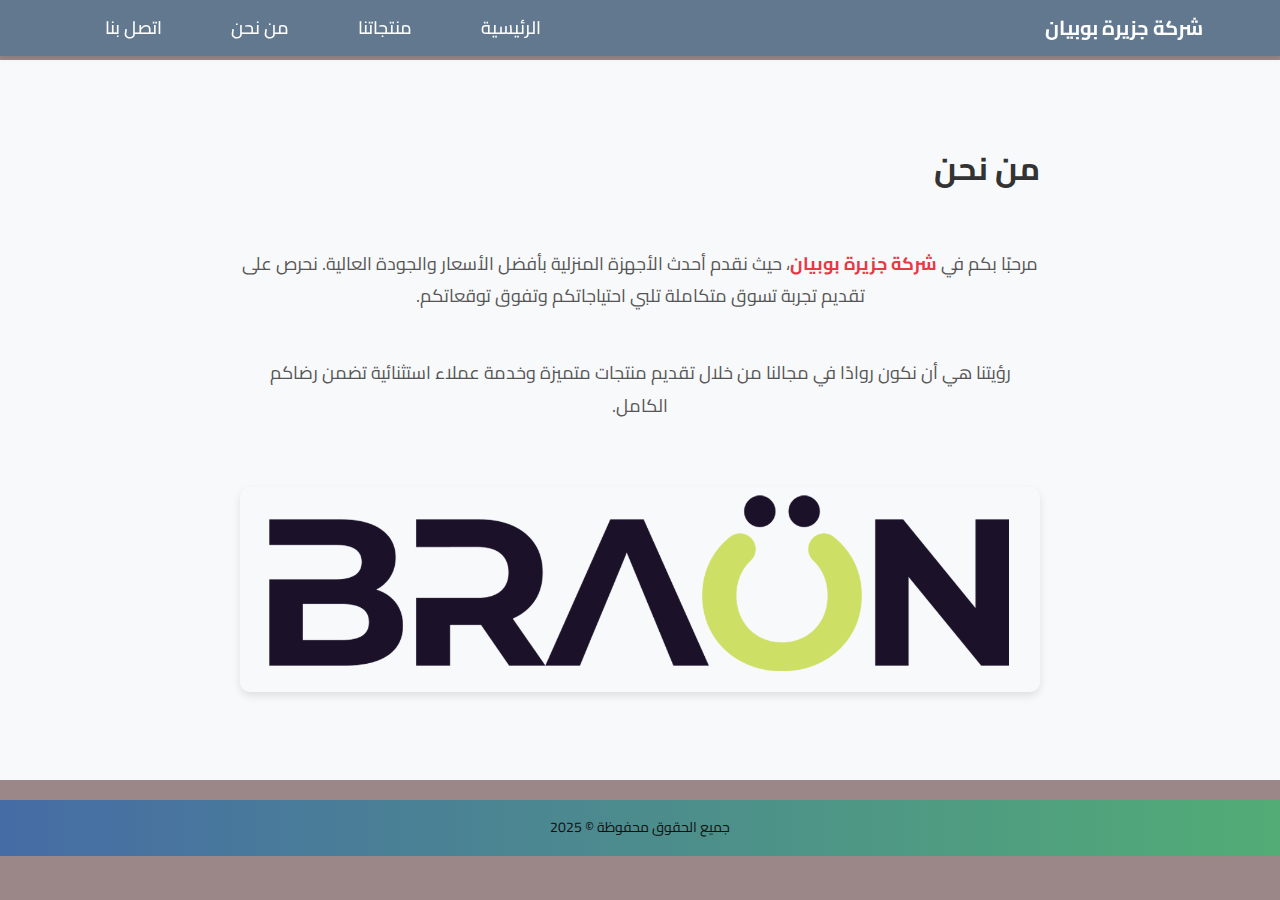
<file: about.html>
<!DOCTYPE html>
<html lang="ar">
<head>
    <meta charset="UTF-8">
    <meta name="viewport" content="width=device-width, initial-scale=1.0">
    <title>من نحن - شركة جزيرة بوبيان</title>
    <link rel="stylesheet" href="style.css">
    <link href="https://fonts.googleapis.com/css2?family=Cairo:wght@400;700&display=swap" rel="stylesheet">
</head>
<body>

    <header>
        <div class="container">
            <a href="#" class="logo">شركة جزيرة بوبيان</a>
            <nav>
                <ul class="nav-links">
                    <li><a href="index.html">الرئيسية</a></li>
                    <li><a href="products.html">منتجاتنا</a></li>
                    <li><a href="about.html">من نحن</a></li>
                    <li><a href="contact.html">اتصل بنا</a></li>
                </ul>
            </nav>
            <div class="menu-toggle" onclick="toggleMenu()">&#9776;</div>
        </div>
    </header>

    <section class="about-section">
        <div class="container">
            <div class="about-content">
                <h2>من نحن</h2>
                <p>
                    مرحبًا بكم في <span class="highlight">شركة جزيرة بوبيان</span>،  
                    حيث نقدم أحدث الأجهزة المنزلية بأفضل الأسعار والجودة العالية.  
                    نحرص على تقديم تجربة تسوق متكاملة تلبي احتياجاتكم وتفوق توقعاتكم.
                </p>
                <p>
                    رؤيتنا هي أن نكون روادًا في مجالنا من خلال تقديم منتجات متميزة  
                    وخدمة عملاء استثنائية تضمن رضاكم الكامل.
                </p>
                <div class="about-image">
                    <img src="images/logo1.png" alt="شركة جزيرة بوبيان">
                </div>
            </div>
        </div>
    </section>
    
    

    <footer>
        <p>جميع الحقوق محفوظة &copy; 2025</p>
    </footer>

    <script>
        function toggleMenu() {
            let navLinks = document.querySelector(".nav-links");
            navLinks.classList.toggle("active");
        }
    </script>

</body>
</html>
</file>
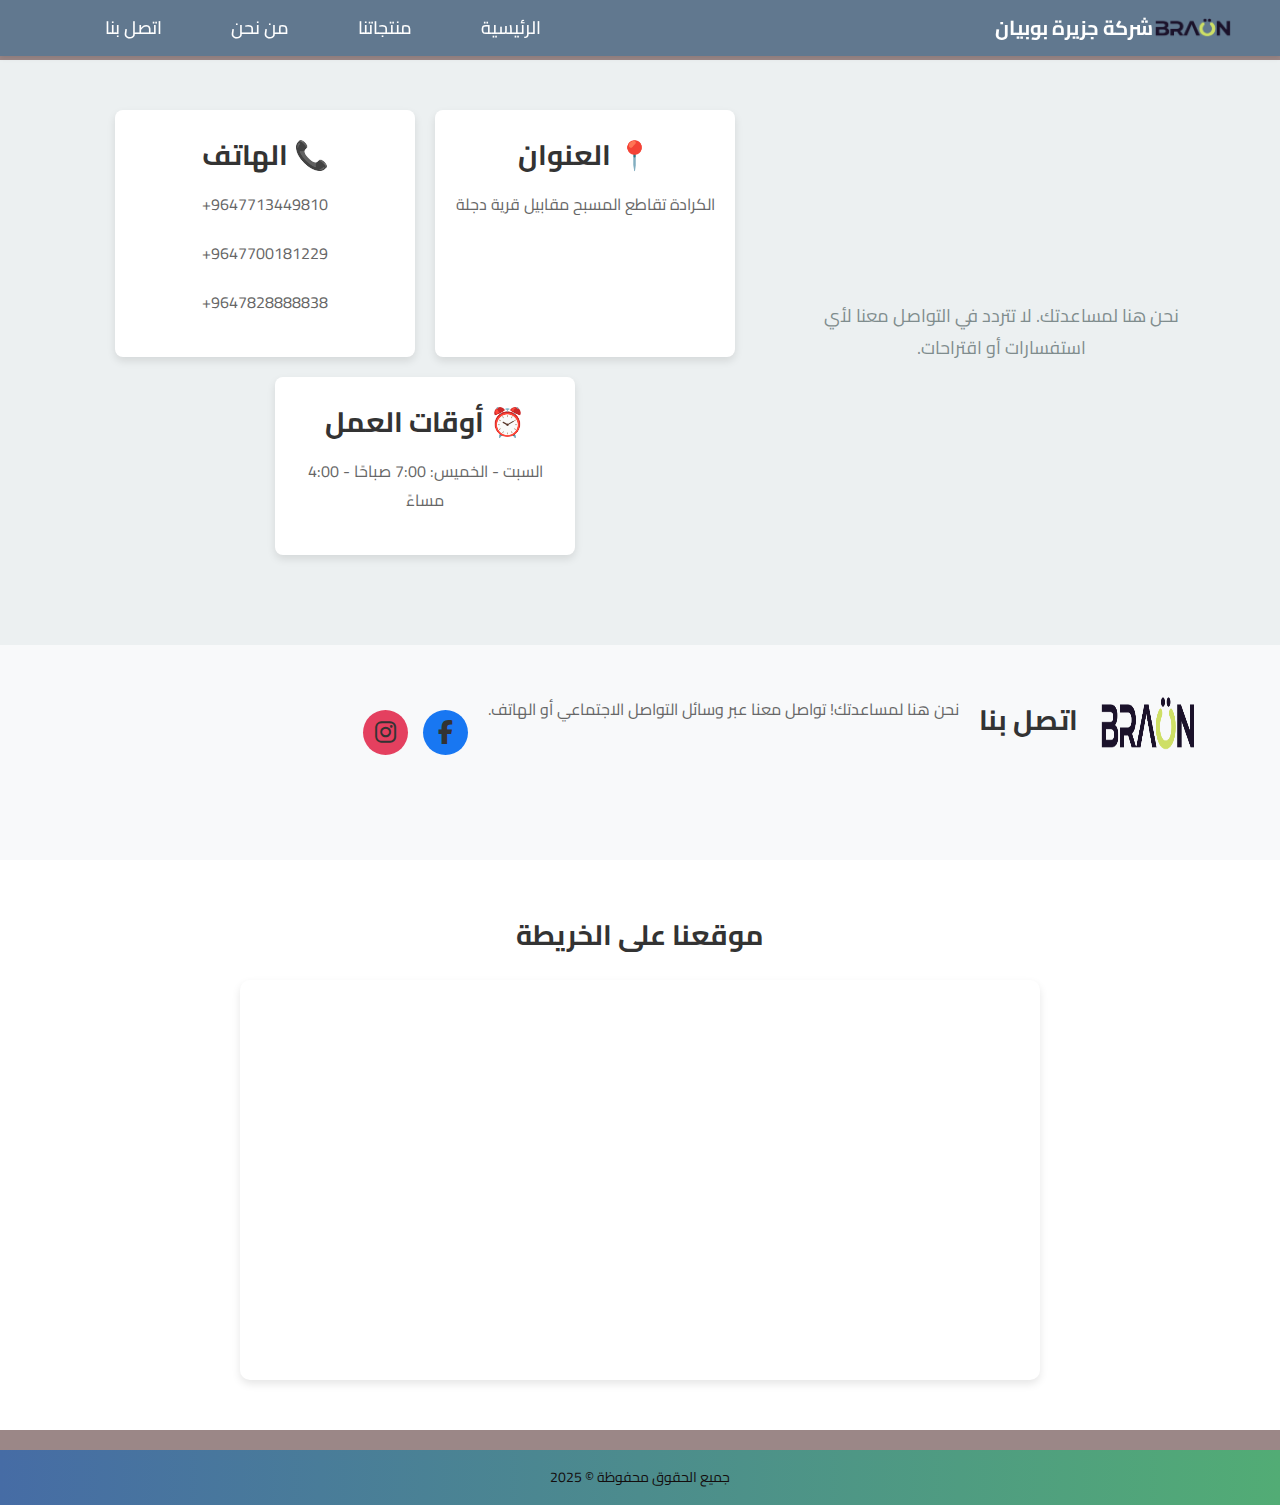
<file: contact.html>
<!DOCTYPE html>
<html lang="ar">
<head>
    <link rel="stylesheet" href="https://cdnjs.cloudflare.com/ajax/libs/font-awesome/6.4.2/css/all.min.css">

    <meta charset="UTF-8">
    <meta name="viewport" content="width=device-width, initial-scale=1.0">
    <title>اتصل بنا - شركة جزيرة بوبيان</title>
    <link rel="stylesheet" href="style.css">
    <link href="https://fonts.googleapis.com/css2?family=Cairo:wght@400;700&display=swap" rel="stylesheet">
</head>
<body>

  
    <header>
        <div class="container">
            <a href="index.html" class="logo">
                <img src="images/logo1.png" alt=" "> <!-- إضافة الشعار -->
                شركة جزيرة بوبيان
            </a>
            <nav>
                <ul class="nav-links">
                    <li><a href="index.html">الرئيسية</a></li>
                    <li><a href="products.html">منتجاتنا</a></li>
                    <li><a href="about.html">من نحن</a></li>
                    <li><a href="contact.html">اتصل بنا</a></li>
                </ul>
            </nav>
            <div class="menu-toggle" onclick="toggleMenu()">&#9776;</div>
        </div>
    </header>
    

    <section class="contact-us">
        <div class="container">
            
            <p class="contact-description">نحن هنا لمساعدتك. لا تتردد في التواصل معنا لأي استفسارات أو اقتراحات.</p>

            <div class="contact-info">
                <div class="contact-box">
                    <h2>📍 العنوان</h2>
                    <p>الكرادة تقاطع المسبح مقابيل قرية دجلة</p>
                </div>
                <div class="contact-box">
                    <h2>📞 الهاتف</h2>
                    <p>9647713449810+</p>
                    <p>9647700181229+</p>
                    <p>9647828888838+</p>
                   
                </div>
                <div class="contact-box">
                    <h2>⏰ أوقات العمل</h2>
                    <p>السبت - الخميس: 7:00 صباحًا - 4:00 مساءً</p>
                </div>
            </div>

           
        </div>
    </section>
    <section class="contact-section">
        <div class="container">
            <div class="contact-info">
                <img src="images/logo1.png" alt="شعار الشركة" class="contact-logo">
                <h2>اتصل بنا</h2>
                <p>نحن هنا لمساعدتك! تواصل معنا عبر وسائل التواصل الاجتماعي أو الهاتف.</p>
                
                <div class="social-icons">
                    <a href="https://www.facebook.com/share/18ryL6gubj/?mibextid=wwXIfr" target="_blank" class="social-icon facebook">
                        <i class="fab fa-facebook-f"></i>
                    </a>
                    <a href="https://www.instagram.com/bub.iyan?igsh=MWYwNjRvd2pxNGVlbA%3D%3D&utm_source=qr" target="_blank" class="social-icon instagram">
                        <i class="fab fa-instagram"></i>
                    </a>
                    </a>
                </div>
            </div>
        </div>
    </section>
    
    <section class="map-section">
        <h2>موقعنا على الخريطة</h2>
        <div class="map-container">
            <iframe 
                src="https://www.google.com/maps/embed?pb=!1m17!1m12!1m3!1d3334.963365922695!2d44.438499684804675!3d33.29362138081914!2m3!1f0!2f0!3f0!3m2!1i1024!2i768!4f13.1!3m2!1m1!2zMzPCsDE3JzM3LjAiTiA0NMKwMjYnMTAuNyJF!5e0!3m2!1sar!2siq!4v1740751478424!5m2!1sar!2siq" 
                allowfullscreen="" 
                loading="lazy">
            </iframe>
        </div>
    </section>
    
    <footer>
        <p>جميع الحقوق محفوظة &copy; 2025</p>
    </footer>

    <script>
        function toggleMenu() {
            let navLinks = document.querySelector(".nav-links");
            navLinks.classList.toggle("active");
        }
    </script>

</body>
</html>
</file>
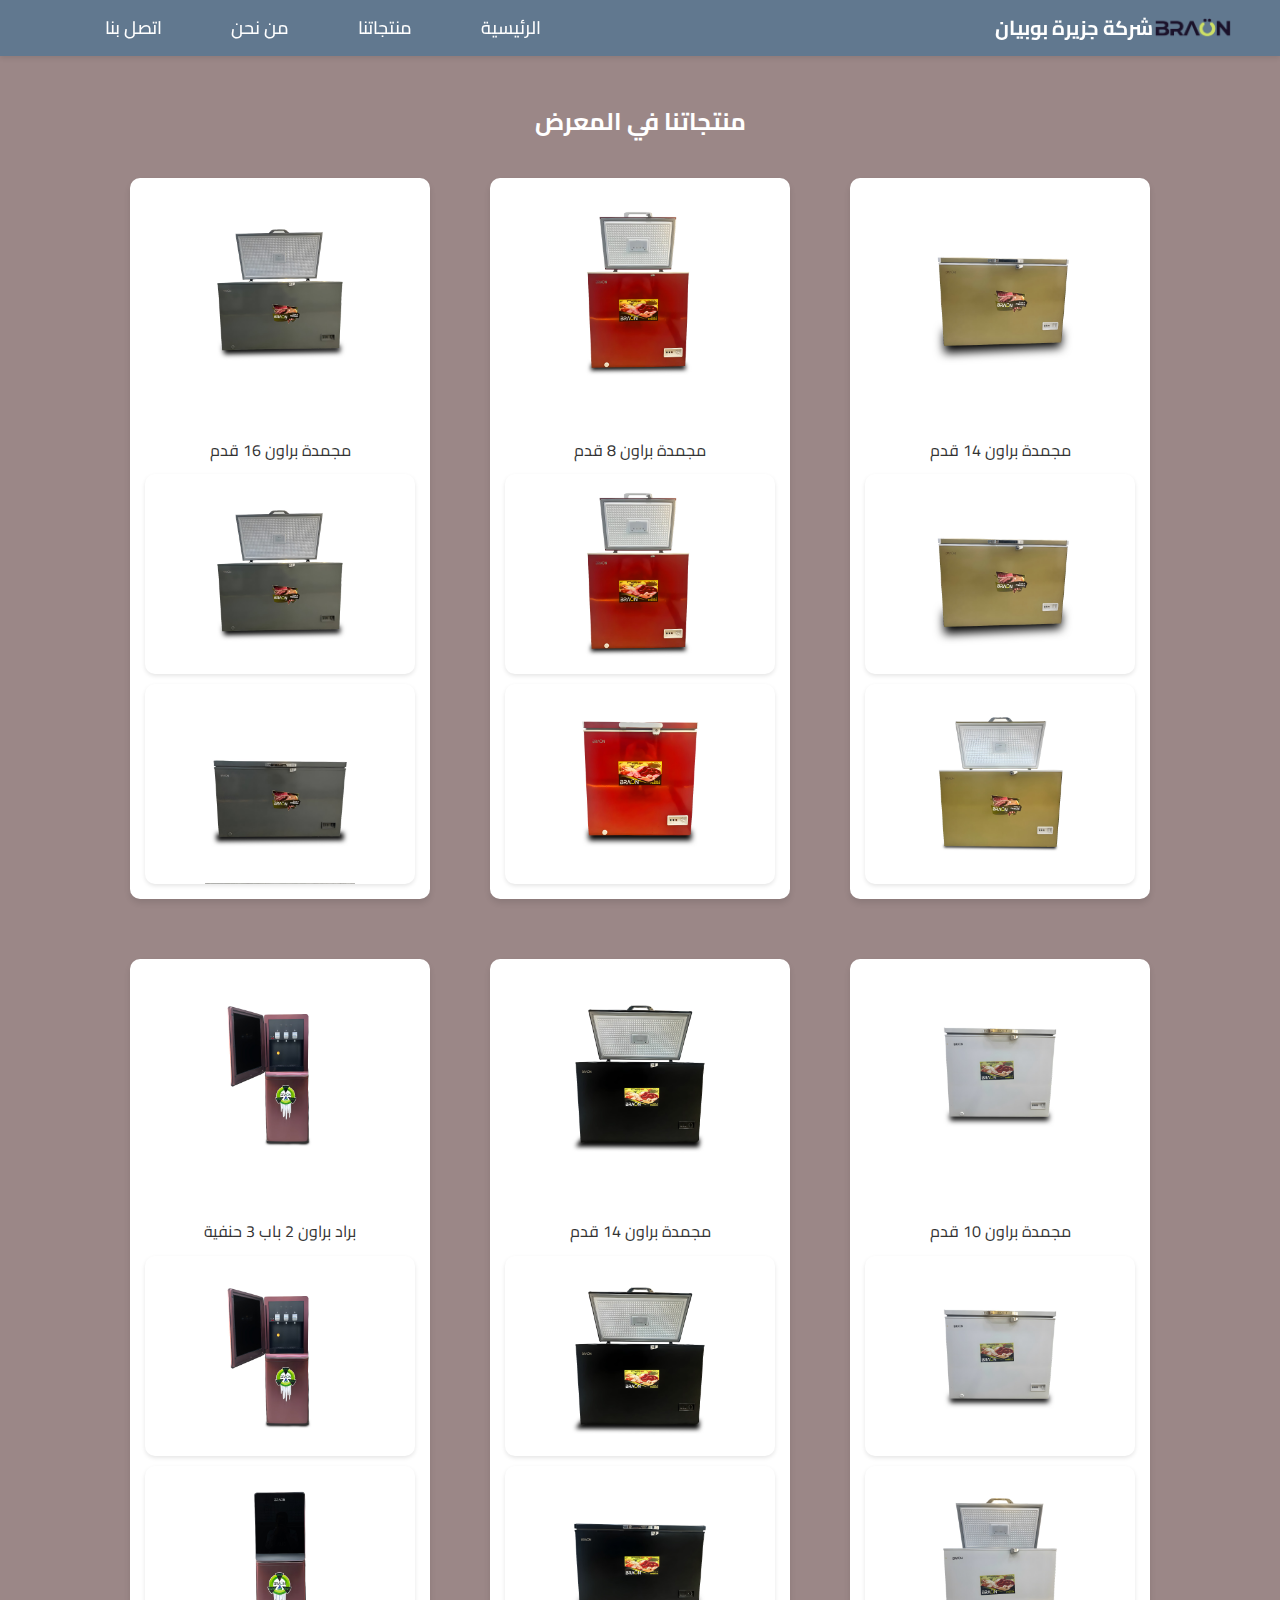
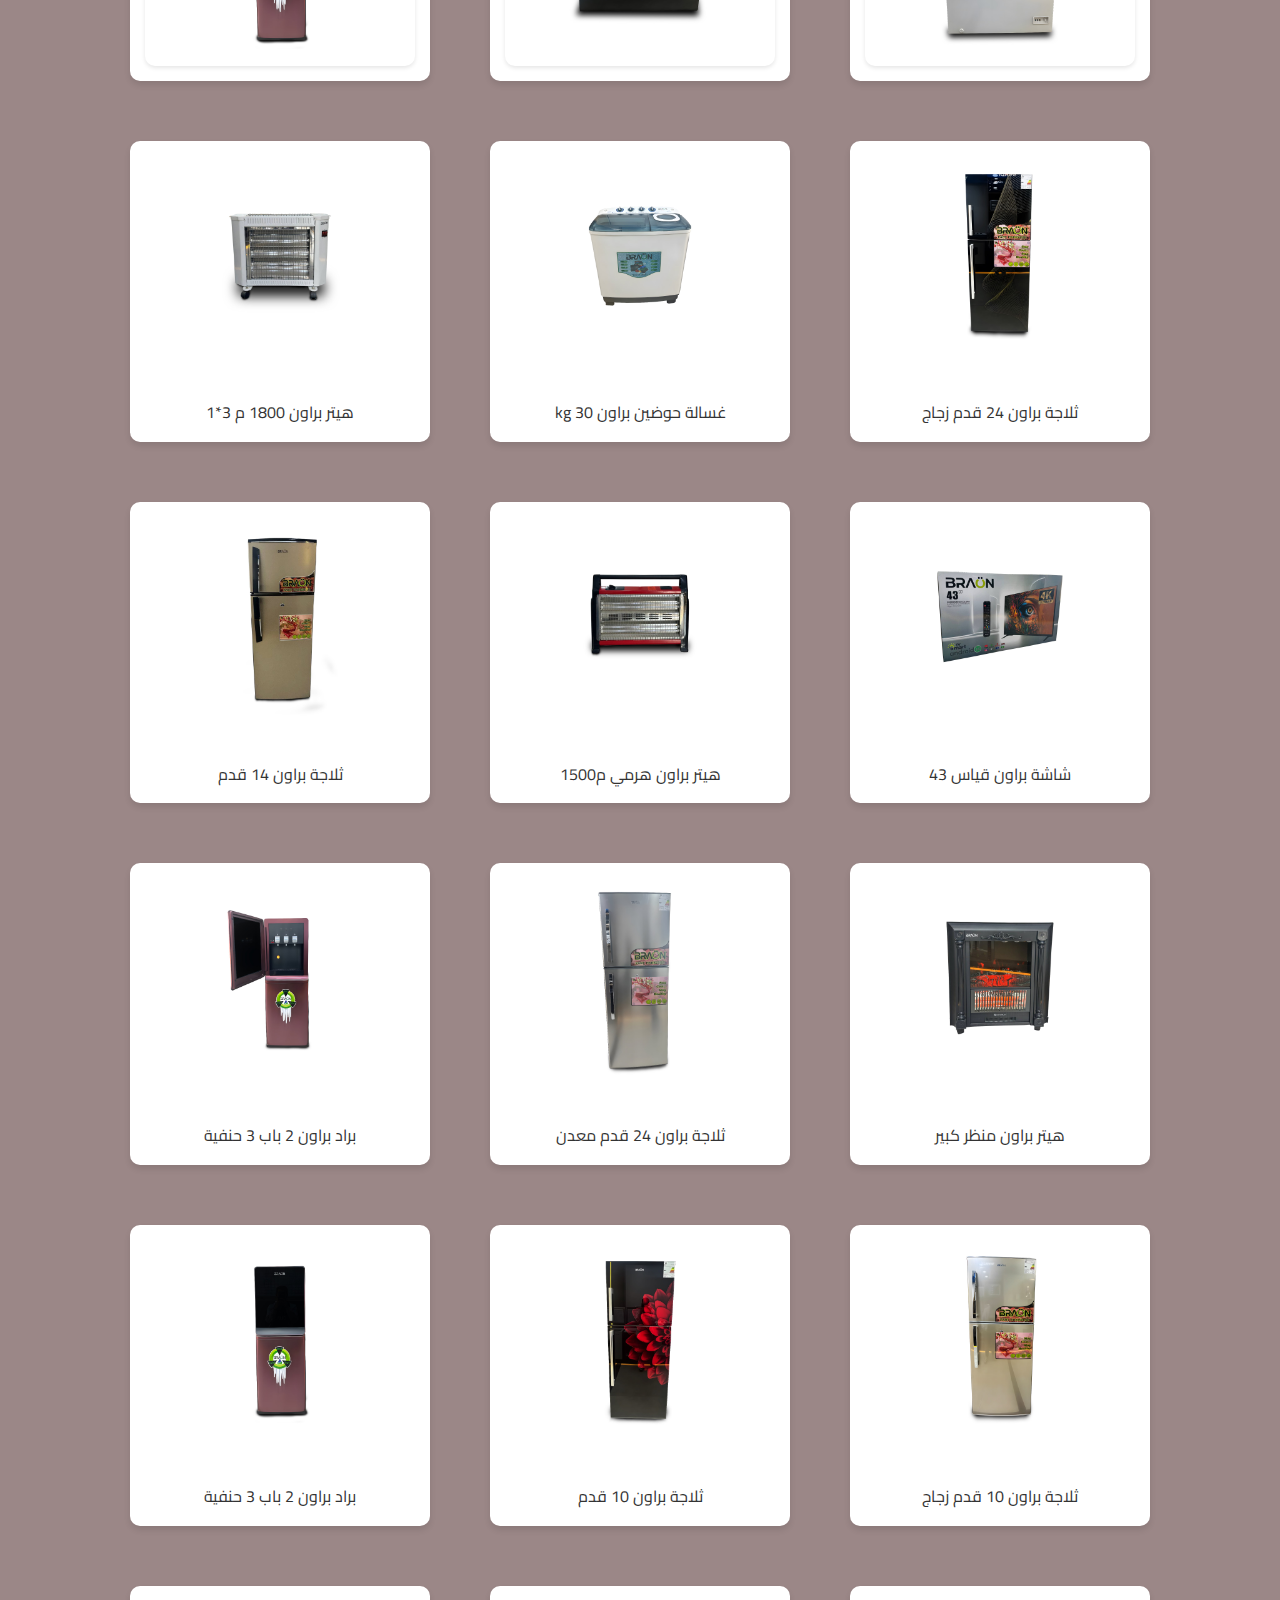
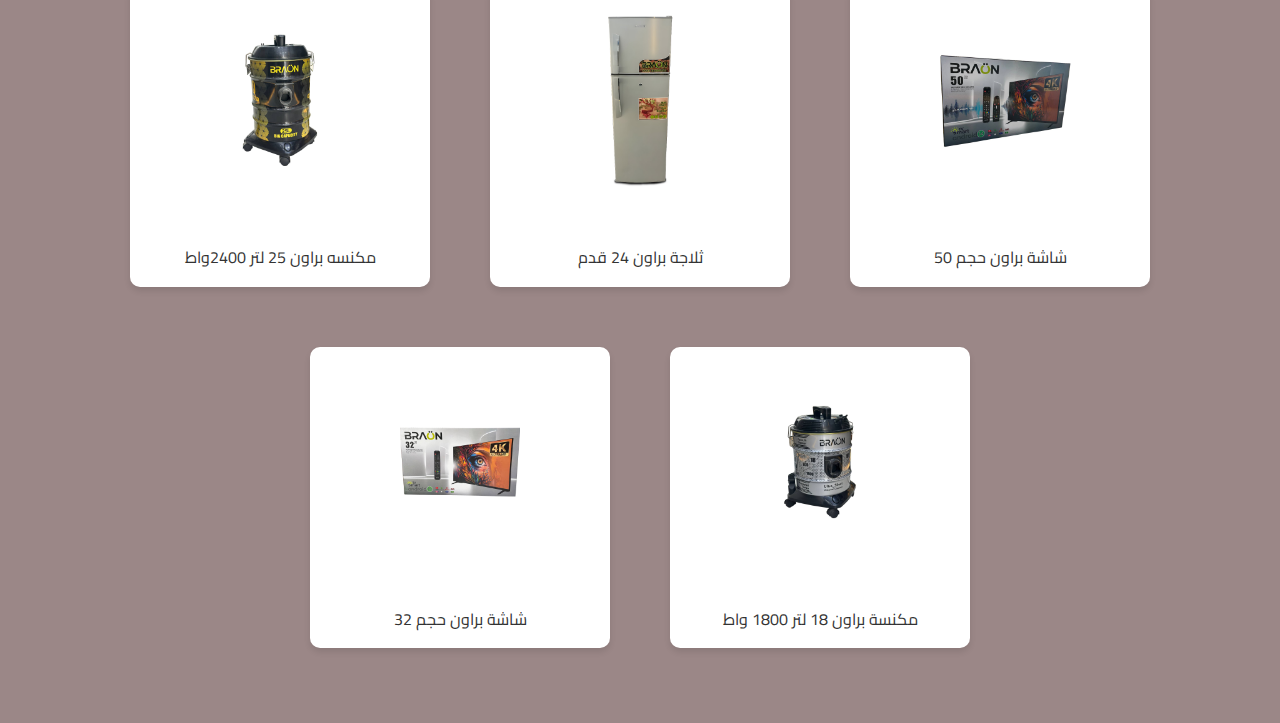
<file: products.html>
<!DOCTYPE html>
<html lang="ar">
<head>
    <meta charset="UTF-8">
    <meta name="viewport" content="width=device-width, initial-scale=1.0">
    <title>منتجاتنا</title>
    <link rel="stylesheet" href="style.css">
    <link href="https://fonts.googleapis.com/css2?family=Cairo:wght@400;700&display=swap" rel="stylesheet">
</head>
<body>
  
    <header>
        <div class="container">
            <a href="index.html" class="logo">
                <img src="images/logo1.png" alt=" "> <!-- إضافة الشعار -->
                شركة جزيرة بوبيان
            </a>
            <nav>
                <ul class="nav-links">
                    <li><a href="index.html">الرئيسية</a></li>
                    <li><a href="products.html">منتجاتنا</a></li>
                    <li><a href="about.html">من نحن</a></li>
                    <li><a href="contact.html">اتصل بنا</a></li>
                </ul>
            </nav>
            <div class="menu-toggle" onclick="toggleMenu()">&#9776;</div>
        </div>
    </header>
    
    <section class="products">
        <h2>منتجاتنا في المعرض</h2>
        <div class="product-grid">
            
            <!-- المنتج الأول -->
            <div class="product">
                <img src="images/product2.JPG" alt="منتج 1" class="product-img">
                <h3>اسم المنتج 1</h3>
                <p>مجمدة براون 14 قدم</p>
                
                <div class="extra-images hidden" id="gallery-1">
                    <img src="images/product2.JPG" alt="صورة إضافية 1">
                    <img src="images/product1.JPG" alt="صورة إضافية 2">
                </div>
            </div>
    
            <!-- المنتج الثاني -->
            <div class="product">
                <img src="images/product3.JPG" alt="منتج 2" class="product-img">
                <h3>مجمدة</h3>
                <p>مجمدة براون  8 قدم</p>

                <div class="extra-images hidden" id="gallery-2">
                    <img src="images/product3.JPG" alt="صورة إضافية 1">
                    <img src="images/product4.JPG" alt="صورة إضافية 2">
                </div>
            </div>
     <!-- المنتج ثالث -->
     <div class="product">
        <img src="images/product5.JPG" alt="منتج 3" class="product-img">
        <h3>مجمدة</h3>
        <p>مجمدة براون  16 قدم</p>

        <div class="extra-images hidden" id="gallery-2">
            <img src="images/product5.JPG" alt="صورة إضافية 1">
            <img src="images/product6.JPG" alt="صورة إضافية 2">
        </div>
    </div>



 <!-- المنتج رابع -->
 <div class="product">
    <img src="images/product7.JPG" alt="منتج 4" class="product-img">
    <h3>مجمدة</h3>
    <p>مجمدة براون  10 قدم</p>

    <div class="extra-images hidden" id="gallery-2">
        <img src="images/product7.JPG" alt="صورة إضافية 1">
        <img src="images/product8.JPG" alt="صورة إضافية 2">
    </div>
</div>



 <!-- المنتج خامس -->
 <div class="product">
    <img src="images/product9.JPG" alt="منتج 5" class="product-img">
    <h3>مجمدة</h3>
    <p>مجمدة براون  14 قدم</p>

    <div class="extra-images hidden" id="gallery-2">
        <img src="images/product9.JPG" alt="صورة إضافية 1">
        <img src="images/product10.JPG" alt="صورة إضافية 2">
    </div>
</div>




 <!-- المنتج خامس -->
 <div class="product">
    <img src="images/a9.JPG" alt="منتج 5" class="product-img">
    <h3>مجمدة</h3>
    <p> براد براون 2 باب 3 حنفية</p>

    <div class="extra-images hidden" id="gallery-2">
        <img src="images/a9.JPG" alt="صورة إضافية 1">
        <img src="images/a12.JPG" alt="صورة إضافية 2">
    </div>
</div>









 <!-- المنتج سادس -->
 <div class="product">
    <img src="images/a1.JPG" alt="منتج 2" class="product-img">
    <h3>مجمدة</h3>
    <p>ثلاجة براون 24 قدم زجاج</p>

    
</div>





 <!-- المنتج سابع -->
 <div class="product">
    <img src="images/a2.JPG" alt="منتج 2" class="product-img">
    <h3>مجمدة</h3>
    <p>غسالة حوضين براون 30 kg </p>

   
</div>





 <!-- المنتج ثامن -->
 <div class="product">
    <img src="images/a3.JPG" alt="منتج 2" class="product-img">
    <h3>مجمدة</h3>
    <p>هيتر براون 1800 م 3*1</p>

</div>




 <!-- المنتج تاسع -->
 <div class="product">
    <img src="images/a4.JPG" alt="منتج 2" class="product-img">
    <h3>مجمدة</h3>
    <p>شاشة براون قياس 43</p>

</div>




 <!-- المنتج عاشر -->
 <div class="product">
    <img src="images/a5.JPG" alt="منتج 2" class="product-img">
    <h3>مجمدة</h3>
    <p>هيتر براون هرمي م1500</p>

</div>




 <!-- المنتج دعش -->
 <div class="product">
    <img src="images/a6.JPG" alt="منتج 2" class="product-img">
    <h3>مجمدة</h3>
    <p>ثلاجة براون  14 قدم </p>


</div>





 <!-- المنتج ثناعشر -->
 <div class="product">
    <img src="images/a7.JPG" alt="منتج 2" class="product-img">
    <h3>مجمدة</h3>
    <p>هيتر براون منظر كبير</p>

    
</div>





 <!-- المنتج ثلاثه عشر -->
 <div class="product">
    <img src="images/a8.JPG" alt="منتج 2" class="product-img">
    <h3>مجمدة</h3>
    <p>ثلاجة براون 24 قدم معدن</p>

</div>




 <!-- المنتج اربعه عشر -->
 <div class="product">
    <img src="images/a9.JPG" alt="منتج 2" class="product-img">
    <h3>مجمدة</h3>
    <p>براد براون 2 باب 3 حنفية</p>

</div>




 <!-- المنتج خمسهعشر -->
 <div class="product">
    <img src="images/a10.JPG" alt="منتج 2" class="product-img">
    <h3>مجمدة</h3>
    <p>ثلاجة براون 10 قدم زجاج</p>

</div>




 <!-- المنتج ستعشعر -->
 <div class="product">
    <img src="images/a11.JPG" alt="منتج 2" class="product-img">
    <h3>مجمدة</h3>
    <p>ثلاجة براون  10 قدم</p>

</div>




 <!-- المنتج سبعه عشر -->
 <div class="product">
    <img src="images/a12.JPG" alt="منتج 2" class="product-img">
    <h3>مجمدة</h3>
    <p>براد براون 2 باب 3 حنفية</p>

</div>




 <!-- المنتج ثمانيه عشر -->
 <div class="product">
    <img src="images/a13.JPG" alt="منتج 2" class="product-img">
    <h3>مجمدة</h3>
    <p>شاشة براون حجم 50</p>

</div>



 <!-- المنتج تسعه عشر -->
 <div class="product">
    <img src="images/a14.JPG" alt="منتج 2" class="product-img">
    <h3>مجمدة</h3>
    <p>ثلاجة براون 24 قدم </p>

</div>


 <!-- المنتج 20شر -->
 <div class="product">
    <img src="images/a15.JPG" alt="منتج 2" class="product-img">
    <h3>مجمدة</h3>
    <p>مكنسه براون 25 لتر 2400واط</p>

</div>





 <!-- المنتج  21 -->
 <div class="product">
    <img src="images/a16.JPG" alt="منتج 2" class="product-img">
    <h3>مجمدة</h3>
    <p>مكنسة براون 18 لتر 1800 واط</p>

</div>



 <!-- المنتج  22 -->
 <div class="product">
    <img src="images/a17.JPG" alt="منتج 2" class="product-img">
    <h3>مجمدة</h3>
    <p>شاشة براون حجم 32</p>

</div>



        </div>
    </section>
    
    
        <!-- إضافة المزيد من المنتجات بنفس التنسيق -->
    </section>
  <script>
        function toggleMenu() {
            let navLinks = document.querySelector(".nav-links");
            navLinks.classList.toggle("active");
        }





        
    function toggleGallery(productId) {
        let gallery = document.getElementById("gallery-" + productId);
        let button = document.querySelector(`button[onclick="toggleGallery(${productId})"]`);

        if (gallery.classList.contains("hidden")) {
            gallery.classList.remove("hidden"); 
            button.textContent = "إخفاء الصور"; // تغيير نص الزر
        } else {
            gallery.classList.add("hidden");
            button.textContent = "عرض المزيد من الصور"; // إعادة النص إلى الأصلي
        }
    }


    </script>
    
</body>
</html>
</file>
<file: style.css>
/* تعيين الخط الاحترافي */
body {
    font-family: 'Cairo', sans-serif;
    direction: rtl;
    text-align: center;
    margin: 0;
    padding: 0;
    background-color: #f5f5f5;
}


/* شاشة الترحيب */
.welcome-screen {
    position: fixed;
    width: 100%;
    height: 100vh;
    background: linear-gradient(to right, #518a79, #573f47);
    color: rgb(255, 255, 255);
    display: flex;
    flex-direction: column;
    justify-content: center;
    align-items: center;
    z-index: 999;
}

.welcome-screen h1 {
    font-size: 30px;
    margin-bottom: 10px;
}

.welcome-screen span {
    font-weight: bold;
    color: #ffd700;
}

.welcome-screen p {
    font-size: 18px;
    margin-bottom: 20px;
}

.welcome-screen button {
    padding: 10px 20px;
    font-size: 18px;
    background: rgb(199, 162, 42);
    border: none;
    color: #000000;
    cursor: pointer;
    border-radius: 5px;
}

.welcome-screen button:hover {
    background: #00ff15;
}

/* تصميم الهيدر */
header {
    background: #02745b;
    color: white;
    display: flex;
    justify-content: space-between;
    padding: 15px;
    align-items: center;
}

.logo {
    font-size: 24px;
    font-weight: bold;
    text-align: center;
    flex: 1;
}

/* قائمة التنقل */
nav ul {
    list-style: none;
    margin: 0;
    padding: 0;
    display: flex;
}

nav ul li {
    margin: 0 15px;
}

nav ul li a {
    color: white;
    text-decoration: none;
    font-size: 18px;
}

nav ul li a:hover {
    color: #ffd700;
}

/* تصميم السلايدر */
.slider {
    width: 100%;
    max-width: 1000px;
    height: 300px;
    overflow: hidden;
    position: relative;
    margin: auto;
    border-radius: 10px;
    box-shadow: 0 4px 10px rgba(0, 0, 0, 0.2);
}

/* تحريك الصور داخل السلايدر */
.slides {
    display: flex;
    width: 300%;
    transition: transform 0.5s ease-in-out;
}

/* تنسيق الصور */
.slides img {
    width: 100%;
    height: 300px;
    object-fit: cover;
}

/* تصميم الفوتر */
footer {
    background: #222;
    color: white;
    padding: 10px;
    margin-top: 20px;
}
.welcome-screen {
    transition: opacity 0.5s ease-in-out;
}

/* تصميم الشعار في شاشة الترحيب */
.logo-welcome {
    width: 200px; /* حجم الشعار */
    margin-bottom: 15px; /* تباعد بين الشعار والعنوان */
}
/* تصميم صفحة المنتجات */
.products-container {
    display: grid;
    grid-template-columns: repeat(auto-fit, minmax(280px, 1fr));
    gap: 20px;
    padding: 30px;
    justify-content: center;
    max-width: 1200px;
    margin: auto;
}

/* تصميم البطاقة لكل منتج */
.product-card {
    background: #fff;
    border-radius: 10px;
    overflow: hidden;
    box-shadow: 0px 4px 10px rgba(0, 0, 0, 0.1);
    transition: transform 0.3s ease-in-out;
    text-align: center;
    padding: 15px;
}

.product-card:hover {
    transform: translateY(-5px);
}

/* تنسيق صورة المنتج */
.product-card img {
    width: 100%;
    height: 200px;
    object-fit: cover;
    border-bottom: 2px solid #ddd;
}

/* تنسيق المعلومات داخل البطاقة */
.product-info {
    padding: 15px;
}

.product-info h3 {
    font-size: 1.4rem;
    margin-bottom: 10px;
    color: #333;
}

.product-info p {
    font-size: 1rem;
    color: #666;
    margin-bottom: 10px;
}

.price {
    font-size: 1.3rem;
    color: #d32f2f;
    font-weight: bold;
    display: block;
    margin-bottom: 10px;
}

/* زر الشراء */
.product-card button {
    background: #d32f2f;
    color: white;
    padding: 10px 15px;
    border: none;
    border-radius: 5px;
    cursor: pointer;
    font-size: 1rem;
    transition: 0.3s;
}

.product-card button:hover {
    background: #b71c1c;
}

/* جعل التصميم متجاوب */
@media (max-width: 768px) {
    .products-container {
        grid-template-columns: repeat(auto-fit, minmax(200px, 1fr));
    }
}

@media (max-width: 480px) {
    .product-info h3 {
        font-size: 1.2rem;
    }
    
    .price {
        font-size: 1.2rem;
    }
    
    .product-card button {
        font-size: 0.9rem;
        padding: 8px 12px;
    }
}



/* إعدادات عامة */
body {
    font-family: Arial, sans-serif;
    direction: rtl;
    text-align: right;
    margin: 0;
    padding: 0;
    background-color: #f4f4f4;
}

/* الهيدر والتنقل */
header {
    background: #333;
    color: white;
    display: flex;
    justify-content: space-between;
    align-items: center;
    padding: 15px 30px;
}

.logo {
    font-size: 22px;
    font-weight: bold;
}

nav ul {
    list-style: none;
    padding: 0;
    margin: 0;
    display: flex;
}

nav ul li {
    margin-left: 15px;
}

nav ul li a {
    color: white;
    text-decoration: none;
    padding: 10px 15px;
    transition: 0.3s;
}

nav ul li a.active,
nav ul li a:hover {
    background: #ff6600;
    border-radius: 5px;
}

/* قسم الاتصال */
.contact {
    background: white;
    padding: 30px;
    margin: 20px auto;
    width: 50%;
    box-shadow: 0px 0px 10px rgba(0, 0, 0, 0.1);
    border-radius: 8px;
}

h2, h3 {
    text-align: center;
    color: #333;
}

/* أيقونات التواصل الاجتماعي */
.social-icons {
    display: flex;
    justify-content: center;
    gap: 20px;
    margin: 15px 0;
}

.social-icons a {
    color: #333;
    font-size: 24px;
    transition: 0.3s;
}

.social-icons a:hover {
    color: #ff6600;
}

/* نموذج الاتصال */
.contact-form {
    display: flex;
    flex-direction: column;
    gap: 10px;
}

.contact-form label {
    font-weight: bold;
}

.contact-form input,
.contact-form textarea {
    width: 100%;
    padding: 10px;
    border: 1px solid #ccc;
    border-radius: 5px;
}

.contact-form button {
    background: #ff6600;
    color: white;
    border: none;
    padding: 10px;
    border-radius: 5px;
    cursor: pointer;
    transition: 0.3s;
}

.contact-form button:hover {
    background: #cc5500;
}

/* الفوتر */
footer {
    text-align: center;
    background: #333;
    color: white;
    padding: 10px;
    margin-top: 20px;
}

.welcome-screen {
    animation: fadeIn 1.5s ease-in-out;
}

@keyframes fadeIn {
    from { opacity: 0; }
    to { opacity: 1; }
}

.welcome-screen button {
    background: linear-gradient(to right, #ff9800, #ff5722);
    color: white;
    transition: transform 0.3s ease, background 0.3s ease;
}

.welcome-screen button:hover {
    transform: scale(1.05);
    background: linear-gradient(to right, #ff5722, #e91e63);
}

header {
    background: #02745b;
    box-shadow: 0px 4px 10px rgba(0, 0, 0, 0.2);
}

nav ul li a {
    padding: 10px 20px;
    transition: 0.3s;
}

nav ul li a:hover {
    background: #ffd700;
    color: black;
    border-radius: 5px;
}

.product-card {
    transition: transform 0.3s ease, box-shadow 0.3s ease;
}

.product-card:hover {
    transform: scale(1.05);
    box-shadow: 0px 10px 20px rgba(0, 0, 0, 0.2);
}

html {
    scroll-behavior: smooth;
}

@keyframes slideUp {
    from { transform: translateY(30px); opacity: 0; }
    to { transform: translateY(0); opacity: 1; }
}

.products-container, .contact {
    animation: slideUp 1s ease-in-out;
}


.social-icons a {
    transition: transform 0.3s ease, color 0.3s ease;
}

.social-icons a:hover {
    transform: scale(1.2);
    color: #ff5722;
}

footer {
    background: linear-gradient(to right, #466ca5, #52ac75);
    text-align: center;
    padding: 15px;
    font-size: 14px;
}

@media (max-width: 500px) {
    .products-container {
        grid-template-columns: repeat(auto-fit, minmax(200px, 1fr));
    }

    nav ul {
        flex-direction: column;
        text-align: center;
    }

    .contact {
        width: 90%;
    }
}
/* تصميم الهيدر الأساسي */
header {
    position: fixed;
    top: 0;
    left: 0;
    width: 100%;
    background: #02745b;
    box-shadow: 0px 4px 10px rgba(0, 0, 0, 0.2);
    padding: 15px 0;
    z-index: 1000;
}

/* تنسيق الحاوية */
.container {
    display: flex;
    justify-content: space-between;
    align-items: center;
    width: 90%;
    margin: 0 auto;
}

/* تنسيق الشعار */
.logo {
    font-size: 22px;
    font-weight: bold;
    color: white;
    text-decoration: none;
}

/* تنسيق القائمة العلوية */
.nav-links {
    list-style: none;
    display: flex;
    gap: 20px;
}

.nav-links li {
    display: inline-block;
}

.nav-links a {
    text-decoration: none;
    color: white;
    font-size: 16px;
    padding: 10px 15px;
    transition: 0.3s;
}

.nav-links a:hover {
    background: #ffd700;
    color: black;
    border-radius: 5px;
}

/* زر القائمة في الموبايل */
.menu-toggle {
    font-size: 28px;
    color: white;
    cursor: pointer;
    display: none;
}

/* تحسين التصميم على الهواتف */
@media (max-width: 768px) {
    .nav-links {
        display: none;
        flex-direction: column;
        position: absolute;
        top: 60px;
        left: 0;
        width: 100%;
        background: #02745b;
        text-align: center;
        padding: 10px 0;
        transition: 0.3s;
    }

    .nav-links.active {
        display: flex;
    }

    .menu-toggle {
        display: block;
    }

    .nav-links a {
        display: block;
        padding: 15px;
    }
}

/* تصميم الهيدر الأساسي */
header {
    position: fixed;
    top: 0;
    left: 0;
    width: 100%;
    background: #02745b;
    box-shadow: 0px 4px 10px rgba(0, 0, 0, 0.2);
    padding: 15px 0;
    z-index: 1000;
}

/* تنسيق الحاوية */
.container {
    display: flex;
    justify-content: space-between;
    align-items: center;
    width: 90%;
    margin: 0 auto;
}

/* تنسيق الشعار */
.logo {
    font-size: 22px;
    font-weight: bold;
    color: white;
    text-decoration: none;
}

/* تنسيق القائمة العلوية */
.nav-links {
    list-style: none;
    display: flex;
    gap: 20px;
}

.nav-links li {
    display: inline-block;
}

.nav-links a {
    text-decoration: none;
    color: white;
    font-size: 16px;
    padding: 10px 15px;
    transition: 0.3s;
}

.nav-links a:hover {
    background: #ffd700;
    color: black;
    border-radius: 5px;
}

/* زر القائمة في الموبايل */
.menu-toggle {
    font-size: 28px;
    color: white;
    cursor: pointer;
    display: none;
}

/* تحسين التصميم على الهواتف */
@media (max-width: 768px) {
    .nav-links {
        display: none;
        flex-direction: column;
        position: absolute;
        top: 60px;
        left: 0;
        width: 100%;
        background: #02745b;
        text-align: center;
        padding: 10px 0;
        transition: 0.3s;
    }

    .nav-links.active {
        display: flex;
    }

    .menu-toggle {
        display: block;
    }

    .nav-links a {
        display: block;
        padding: 15px;
    }
}

@import url('https://fonts.googleapis.com/css2?family=Cairo:wght@300;400;700&display=swap');
@import url('https://fonts.googleapis.com/css2?family=Tajawal:wght@300;400;700&display=swap');

/* تطبيق خط حديث لجميع العناصر */
body {
    font-family: 'Cairo', 'Tajawal', sans-serif;
    font-weight: 400;
    color: #333; /* لون النص الأساسي */
    line-height: 1.6; /* تحسين المسافات بين الأسطر */
}

/* تحسين مظهر العناوين */
h1, h2, h3, h4, h5, h6 {
    font-family: 'Cairo', sans-serif;
    font-weight: 700;
    color: #ffffff; /* لون مميز للعناوين */
}

/* تحسين الشعار */
.logo {
    font-size: 24px;
    font-weight: 700;
    color: white;
    text-decoration: none;
}

/* تحسين الروابط في القائمة */
.nav-links a {
    font-weight: 500;
    font-size: 18px;
    padding: 12px 20px;
}

/* تحسين زر القائمة في الهواتف */
.menu-toggle {
    font-size: 30px;
}

/* تصميم زر القائمة */
.menu-toggle {
    display: none;
    background: none;
    border: none;
    font-size: 28px;
    color: white;
    cursor: pointer;
}

/* إخفاء القائمة في الهاتف وعرضها عند الضغط */
@media (max-width: 768px) {
    .menu-toggle {
        display: block;
    }

    nav ul {
        display: none;
        flex-direction: column;
        background: #02745b;
        position: absolute;
        top: 60px;
        right: 0;
        width: 100%;
        padding: 10px;
        text-align: center;
    }

    nav ul.active {
        display: flex;
    }

    nav ul li {
        padding: 10px 0;
    }
}








/* استايل عام */
* {
    margin: 0;
    padding: 0;
    box-sizing: border-box;
}

body {
    font-family: 'Cairo', sans-serif;
    direction: rtl;
    background-color: #f9f9f9;
    color: #333;
    line-height: 1.8;
}

.container {
    width: 90%;
    margin: 0 auto;
    max-width: 1200px;
}

/* ترويسة الموقع */
header {
    background-color: #2c3e50;
    padding: 15px 0;
    display: flex;
    justify-content: space-between;
    align-items: center;
}

header .logo {
    font-size: 22px;
    color: white;
    text-decoration: none;
    font-weight: bold;
}

header nav ul {
    list-style: none;
    display: flex;
    gap: 15px;
}

header nav ul li a {
    color: white;
    text-decoration: none;
    font-weight: 400;
    transition: color 0.3s;
}

header nav ul li a:hover {
    color: #e74c3c;
}

/* زر القائمة للجوال */
.menu-toggle {
    display: none;
    font-size: 28px;
    color: white;
    cursor: pointer;
}

/* قسم "من نحن" */
.about-us {
    padding: 50px 0;
    background-color: #ecf0f1;
    text-align: center;
}

.about-us h1 {
    font-size: 34px;
    color: #2c3e50;
    margin-bottom: 20px;
    font-weight: bold;
}

.about-description {
    font-size: 18px;
    color: #7f8c8d;
    max-width: 800px;
    margin: 0 auto 40px;
}

.about-content {
    display: flex;
    align-items: center;
    justify-content: space-between;
    gap: 30px;
}

/* النصوص */
.about-text {
    flex: 1;
    text-align: right;
}

.about-text h2 {
    font-size: 26px;
    color: #2c3e50;
    margin-bottom: 10px;
    font-weight: bold;
}

.about-text p {
    font-size: 18px;
    color: #555;
    margin-bottom: 20px;
}

/* الصور */
.about-images {
    flex: 1;
    display: flex;
    flex-direction: column;
    gap: 15px;
}

.about-images img {
    max-width: 100%;
    border-radius: 8px;
    box-shadow: 0 4px 8px rgba(0, 0, 0, 0.1);
    transition: transform 0.3s ease;
}

.about-images img:hover {
    transform: scale(1.05);
}

/* الفوتر */
footer {
    background-color: #2c3e50;
    color: white;
    text-align: center;
    padding: 15px 0;
    font-size: 14px;
}

/* استايل متجاوب مع الشاشات الصغيرة */
@media screen and (max-width: 768px) {
    header nav ul {
        display: none;
        flex-direction: column;
        position: absolute;
        background-color: #2c3e50;
        width: 100%;
        top: 60px;
        left: 0;
        text-align: center;
        padding: 15px 0;
    }

    .nav-links.active {
        display: flex;
    }

    .menu-toggle {
        display: block;
    }

    .about-content {
        flex-direction: column;
    }

    .about-description {
        font-size: 16px;
    }

    .about-text h2 {
        font-size: 22px;
    }

    .about-text p {
        font-size: 16px;
    }
}








/* استايل عام */
* {
    margin: 0;
    padding: 0;
    box-sizing: border-box;
}

body {
    font-family: 'Cairo', sans-serif;
    direction: rtl;
    background-color: #f9f9f9;
    color: #333;
    line-height: 1.8;
}

.container {
    width: 90%;
    margin: 0 auto;
    max-width: 1200px;
}

/* ترويسة الموقع */
header {
    background-color: #2c3e50;
    padding: 15px 0;
    display: flex;
    justify-content: space-between;
    align-items: center;
}

header .logo {
    font-size: 22px;
    color: white;
    text-decoration: none;
    font-weight: bold;
}

header nav ul {
    list-style: none;
    display: flex;
    gap: 15px;
}

header nav ul li a {
    color: white;
    text-decoration: none;
    transition: color 0.3s;
}

header nav ul li a:hover {
    color: #e74c3c;
}

.menu-toggle {
    display: none;
    font-size: 28px;
    color: white;
    cursor: pointer;
}

/* قسم "اتصل بنا" */
.contact-us {
    padding: 50px 0;
    text-align: center;
    background-color: #ecf0f1;
}

.contact-us h1 {
    font-size: 34px;
    color: #2c3e50;
    margin-bottom: 20px;
    font-weight: bold;
}

.contact-description {
    font-size: 18px;
    color: #7f8c8d;
    max-width: 800px;
    margin: 0 auto 40px;
}

.contact-info {
    display: flex;
    justify-content: center;
    gap: 20px;
    flex-wrap: wrap;
    margin-bottom: 40px;
}

.contact-box {
    background-color: white;
    padding: 20px;
    border-radius: 8px;
    box-shadow: 0 4px 8px rgba(0, 0, 0, 0.1);
    text-align: center;
    flex: 1;
    min-width: 250px;
    max-width: 300px;
}

.contact-box h2 {
    font-size: 22px;
    color: #2c3e50;
    margin-bottom: 10px;
}

.contact-box p {
    font-size: 18px;
    color: #555;
}

/* نموذج التواصل */
.form-title {
    font-size: 26px;
    color: #2c3e50;
    margin-bottom: 20px;
}

.contact-form {
    background: white;
    padding: 30px;
    border-radius: 8px;
    max-width: 500px;
    margin: 0 auto;
    box-shadow: 0 4px 10px rgba(0, 0, 0, 0.1);
    text-align: right;
}

.form-group {
    margin-bottom: 15px;
}

.form-group label {
    display: block;
    font-size: 18px;
    margin-bottom: 5px;
}

.form-group input,
.form-group textarea {
    width: 100%;
    padding: 10px;
    font-size: 16px;
    border: 1px solid #ccc;
    border-radius: 5px;
}

.form-group textarea {
    height: 120px;
    resize: none;
}

button {
    background-color: #e74c3c;
    color: white;
    padding: 10px 20px;
    font-size: 18px;
    border: none;
    cursor: pointer;
    border-radius: 5px;
    width: 100%;
}

button:hover {
    background-color: #c0392b;
}

/* الفوتر */
footer {
    background-color: #2c3e50;
    color: white;
    text-align: center;
    padding: 15px 0;
}

/* تصميم متجاوب */
@media screen and (max-width: 768px) {
    header nav ul {
        display: none;
        flex-direction: column;
        position: absolute;
        background-color: #2c3e50;
        width: 100%;
        top: 60px;
        left: 0;
        text-align: center;
    }

    .nav-links.active {
        display: flex;
    }

    .menu-toggle {
        display: block;
    }

    .contact-info {
        flex-direction: column;
    }
}









/* استايل عام */
* {
    margin: 0;
    padding: 0;
    box-sizing: border-box;
}

body {
    font-family: 'Cairo', sans-serif;
    direction: rtl;
    background-color: #f9f9f9;
    color: #333;
    line-height: 1.8;
}

.container {
    width: 90%;
    margin: 0 auto;
    max-width: 1200px;
}

/* ترويسة الموقع */
header {
    background-color: #2c3e50;
    padding: 15px 0;
    display: flex;
    justify-content: space-between;
    align-items: center;
}

header .logo {
    font-size: 22px;
    color: white;
    text-decoration: none;
    font-weight: bold;
}

header nav ul {
    list-style: none;
    display: flex;
    gap: 15px;
}

header nav ul li a {
    color: white;
    text-decoration: none;
    transition: color 0.3s;
}

header nav ul li a:hover {
    color: #e74c3c;
}

.menu-toggle {
    display: none;
    font-size: 28px;
    color: white;
    cursor: pointer;
}

/* قسم "اتصل بنا" */
.contact-us {
    padding: 50px 0;
    text-align: center;
    background-color: #ecf0f1;
}

.contact-us h1 {
    font-size: 34px;
    color: #2c3e50;
    margin-bottom: 20px;
    font-weight: bold;
}

.contact-description {
    font-size: 18px;
    color: #7f8c8d;
    max-width: 800px;
    margin: 0 auto 40px;
}

.contact-info {
    display: flex;
    justify-content: center;
    gap: 20px;
    flex-wrap: wrap;
    margin-bottom: 40px;
}

.contact-box {
    background-color: white;
    padding: 20px;
    border-radius: 8px;
    box-shadow: 0 4px 8px rgba(0, 0, 0, 0.1);
    text-align: center;
    flex: 1;
    min-width: 250px;
    max-width: 300px;
}

.contact-box h2 {
    font-size: 22px;
    color: #2c3e50;
    margin-bottom: 10px;
}

.contact-box p {
    font-size: 18px;
    color: #555;
}

/* نموذج التواصل */
.form-title {
    font-size: 26px;
    color: #2c3e50;
    margin-bottom: 20px;
}

.contact-form {
    background: white;
    padding: 30px;
    border-radius: 8px;
    max-width: 500px;
    margin: 0 auto;
    box-shadow: 0 4px 10px rgba(0, 0, 0, 0.1);
    text-align: right;
}

.form-group {
    margin-bottom: 15px;
}

.form-group label {
    display: block;
    font-size: 18px;
    margin-bottom: 5px;
}

.form-group input,
.form-group textarea {
    width: 100%;
    padding: 10px;
    font-size: 16px;
    border: 1px solid #ccc;
    border-radius: 5px;
}

.form-group textarea {
    height: 120px;
    resize: none;
}

button {
    background-color: #e74c3c;
    color: white;
    padding: 10px 20px;
    font-size: 18px;
    border: none;
    cursor: pointer;
    border-radius: 5px;
    width: 100%;
}

button:hover {
    background-color: #c0392b;
}

/* الفوتر */
footer {
    background-color: #2c3e50;
    color: white;
    text-align: center;
    padding: 15px 0;
}

/* تصميم متجاوب */
@media screen and (max-width: 768px) {
    header nav ul {
        display: none;
        flex-direction: column;
        background-color: #2c3e50;
        width: 100%;
        text-align: center;
    }

    .nav-links.active {
        display: flex;
    }

    .menu-toggle {
        display: block;
    }

    .contact-info {
        flex-direction: column;
    }
}











/* تصغير ارتفاع الهيدر وتحسين التصميم */
header {
    background-color: #2c3e50;
    padding: 10px 0;  /* تم تقليل التباعد */
    display: flex;
    justify-content: space-between;
    align-items: center;
    position: fixed; /* تثبيت الهيدر في الأعلى */
    width: 100%;
    top: 0;
    left: 0;
    z-index: 1000;
    box-shadow: 0 2px 5px rgba(0, 0, 0, 0.1);
}

header .logo {
    font-size: 20px;  /* تصغير حجم اللوجو */
    color: white;
    text-decoration: none;
    font-weight: bold;
    margin-left: 15px;
}

header nav ul {
    list-style: none;
    display: flex;
    gap: 10px;  /* تقليل المسافات بين العناصر */
}

header nav ul li a {
    color: white;
    text-decoration: none;
    transition: color 0.3s;
    font-size: 16px;  /* تصغير حجم النص */
    padding: 8px 12px;  /* تقليل التباعد الداخلي */
}

header nav ul li a:hover {
    color: #e74c3c;
}

/* تصغير أيقونة القائمة في الهاتف */
.menu-toggle {
    display: none;
    font-size: 24px; 
    color: white;
    cursor: pointer;
    margin-right: 15px;
}

/* ضبط الهامش العلوي للمحتوى بعد تصغير الهيدر */
body {
    padding-top: 60px;  /* يعطي هامش علوي لتجنب تغطية المحتوى */
}

/* تحسين عرض القائمة المنسدلة في الهواتف */
@media screen and (max-width: 768px) {
    header {
        padding: 8px 0; /* تقليل التباعد في الهاتف */
    }

    header .logo {
        font-size: 18px; /* تصغير اللوجو أكثر */
    }

    .menu-toggle {
        display: block;
    }

    header nav ul {
        display: none;
        flex-direction: column;
        background-color: #2c3e50;
        width: 100%;
        position: absolute;
        top: 100%;
        left: 0;
        text-align: center;
    }

    .nav-links.active {
        display: flex;
    }
}














/* تصميم عام */
* {
    margin: 0;
    padding: 0;
    box-sizing: border-box;
    font-family: 'Cairo', sans-serif;
}

body {
    direction: rtl;
    background-color: #f9f9f9;
}

/* الهيدر */
header {
    background-color: #2c3e50;
    padding: 10px 0;
    position: fixed;
    width: 100%;
    top: 0;
    left: 0;
    z-index: 1000;
    display: flex;
    justify-content: space-between;
    align-items: center;
}

header .logo {
    color: white;
    font-size: 20px;
    font-weight: bold;
    margin-left: 15px;
}

.nav-links {
    list-style: none;
    display: flex;
    gap: 15px;
}

.nav-links li a {
    color: rgb(15, 14, 14);
    text-decoration: none;
    padding: 8px 12px;
}

.menu-toggle {
    display: none;
}

/* بانر الترحيب */
.hero {
    background: url('images/banner.jpg') no-repeat center center/cover;
    height: 400px;
    display: flex;
    align-items: center;
    text-align: center;
    color: rgb(0, 0, 0);
}

.hero-content {
    margin: auto;
}

.hero-content h1 {
    font-size: 32px;
}

.hero-content p {
    font-size: 18px;
}

.btn {
    background-color: #e74c3c;
    color: rgb(2, 1, 1);
    padding: 10px 20px;
    text-decoration: none;
    border-radius: 5px;
    display: inline-block;
    margin-top: 15px;
}

/* المنتجات المميزة */
.featured-products {
    padding: 50px 0;
    text-align: center;
}

.products-grid {
    display: flex;
    justify-content: center;
    gap: 20px;
    flex-wrap: wrap;
}

.product {
    background: white;
    padding: 15px;
    border-radius: 8px;
    text-align: center;
    box-shadow: 0 4px 6px rgba(0, 0, 0, 0.1);
}

.product img {
    width: 100%;
    border-radius: 8px;
}

/* قسم التواصل */
.contact {
    background-color: #2c3e50;
    color: rgb(0, 0, 0);
    text-align: center;
    padding: 50px 0;
}

/* الفوتر */
footer {
    background-color: #222;
    color: rgb(0, 0, 0);
    text-align: center;
    padding: 15px 0;
}

/* استجابة للجوال */
@media (max-width: 768px) {
    .nav-links {
        display: none;
    }

    .menu-toggle {
        display: block;
        font-size: 24px;
        color: rgb(0, 0, 0);
        margin-right: 15px;
    }

    .products-grid {
        flex-direction: column;
    }
}










/* تنسيق عام */
* {
    margin: 0;
    padding: 0;
    box-sizing: border-box;
    font-family: 'Cairo', sans-serif;
}

body {
    direction: rtl;
    background-color: #9b8787;
}

/* الهيدر */
header {
    background-color: #5b6875;
    padding: 10px 15px;
    position: fixed;
    width: 100%;
    top: 0;
    left: 0;
    z-index: 1000;
    display: flex;
    justify-content: space-between;
    align-items: center;
}

header .logo {
    color: rgb(255, 255, 255);
    font-size: 20px;
    font-weight: bold;
}

.nav-links {
    list-style: none;
    display: flex;
    gap: 15px;
}

.nav-links li a {
    color: rgb(0, 0, 0);
    text-decoration: none;
    padding: 8px 12px;
}

.menu-toggle {
    display: none;
}

/* بانر الترحيب */
.hero {
    background: url('images/banner.jpg') no-repeat center center/cover;
    height: 400px;
    display: flex;
    align-items: center;
    text-align: center;
    color: rgb(0, 0, 0);
    padding: 0 20px;
}

.hero-content {
    margin: auto;
}

.hero-content h1 {
    font-size: 28px;
}

.hero-content p {
    font-size: 16px;
}

.btn {
    background-color: #e74c3c;
    color: white;
    padding: 10px 20px;
    text-decoration: none;
    border-radius: 5px;
    display: inline-block;
    margin-top: 15px;
}

/* المنتجات */
.featured-products {
    padding: 50px 20px;
    text-align: center;
}

.products-grid {
    display: grid;
    grid-template-columns: repeat(auto-fit, minmax(250px, 1fr));
    gap: 20px;
}

.product {
    background: white;
    padding: 15px;
    border-radius: 8px;
    text-align: center;
    box-shadow: 0 4px 6px rgba(0, 0, 0, 0.1);
}

.product img {
    width: 100%;
    border-radius: 8px;
}

/* تواصل معنا */
.contact {
    background-color: #2c3e50;
    color: rgb(0, 0, 0);
    text-align: center;
    padding: 50px 20px;
}

/* الفوتر */
footer {
    background-color: #222;
    color: rgb(19, 13, 13);
    text-align: center;
    padding: 15px 0;
}

/* تصميم متجاوب */
@media (max-width: 768px) {
    .nav-links {
        display: none;
    }

    .menu-toggle {
        display: block;
        font-size: 24px;
        color: rgb(12, 11, 11);
    }

    .nav-links.active {
        display: flex;
        flex-direction: column;
        background-color: #2c3e50;
        position: absolute;
        width: 100%;
        top: 100%;
        right: 0;
    }
}




/* شاشة الترحيب */
.welcome-screen {
    position: fixed;
    width: 100%;
    height: 100vh;
    background: linear-gradient(to bottom, rgb(85, 75, 75), rgb(0, 0, 0)), url('images/welcome-bg.jpg') center/cover no-repeat;
    display: flex;
    justify-content: center;
    align-items: center;
    text-align: center;
    color: white;
    z-index: 999;
    transition: opacity 0.5s ease-in-out;
}

.welcome-content {
    animation: fadeIn 1.2s ease-in-out;
}

.logo-welcome {
    width: 120px;
    margin-bottom: 15px;
    animation: zoomIn 1.2s ease-in-out;
}

.welcome-content h1 {
    font-size: 28px;
    margin-bottom: 10px;
    font-weight: bold;
}

.welcome-content p {
    font-size: 18px;
    margin-bottom: 20px;
}

.btn-explore {
    background-color: #e74c3c;
    color: white;
    padding: 12px 24px;
    font-size: 18px;
    border: none;
    border-radius: 8px;
    cursor: pointer;
    transition: background 0.3s ease-in-out, transform 0.2s ease-in-out;
}

.btn-explore:hover {
    background-color: #c0392b;
    transform: scale(1.05);
}

/* تأثيرات */
@keyframes fadeIn {
    from { opacity: 0; transform: translateY(-20px); }
    to { opacity: 1; transform: translateY(0); }
}

@keyframes zoomIn {
    from { opacity: 0; transform: scale(0.8); }
    to { opacity: 1; transform: scale(1); }
}



/* الهيدر */
header {
    background-color: #2c3e50;
    padding: 10px 15px;
    position: fixed;
    width: 100%;
    top: 0;
    left: 0;
    z-index: 1000;
    display: flex;
    justify-content: space-between;
    align-items: center;
}

header .logo {
    color: white;
    font-size: 20px;
    font-weight: bold;
}

.nav-links {
    list-style: none;
    display: flex;
    gap: 15px;
}

.nav-links li a {
    color: white;
    text-decoration: none;
    padding: 8px 12px;
}

.menu-toggle {
    display: none;
}

/* تصميم متجاوب */
@media (max-width: 768px) {
    .nav-links {
        display: none;
    }

    .menu-toggle {
        display: block;
        font-size: 24px;
        color: white;
        cursor: pointer;
    }

    .nav-links.active {
        display: flex;
        flex-direction: column;
        background-color: #2c3e50;
        position: absolute;
        width: 100%;
        top: 100%;
        right: 0;
    }
}
.about-us {
    padding: 50px 20px;
    text-align: center;
}

.about-us img {
    width: 100%;
    max-width: 600px;
    margin-top: 20px;
    border-radius: 8px;
}
/* الهيدر */
header {
    background-color: #61788f;
    padding: 10px 15px;
    position: fixed;
    width: 100%;
    top: 0;
    left: 0;
    z-index: 1000;
    display: flex;
    justify-content: space-between;
    align-items: center;
}

/* تنسيق الشعار */
.logo {
    display: flex;
    align-items: center;
    color: white;
    font-size: 20px;
    font-weight: bold;
    text-decoration: none;
    
}

.logo img {
    width: 80px; /* ضبط حجم الشعار */
    height: auto;
    margin-right: -30px;
   
}

.nav-links {
    list-style: none;
    display: flex;
    gap: 15px;
}

.nav-links li a {
    color: white;
    text-decoration: none;
    padding: 8px 12px;
}

.menu-toggle {
    display: none;
}

/* تصميم متجاوب */
@media (max-width: 768px) {
    .nav-links {
        display: none;
    }

    .menu-toggle {
        display: block;
        font-size: 24px;
        color: white;
        cursor: pointer;
    }

    .nav-links.active {
        display: flex;
        flex-direction: column;
        background-color: #2c3e50;
        position: absolute;
        width: 100%;
        top: 100%;
        right: 0;
    }
}


/* تلوين اسم الشركة */
.highlight {
    color: #f39c12; /* اللون المميز */
    font-weight: bold;
}






/* تصميم قسم الاتصال */
.contact-section {
    text-align: center;
    padding: 50px 20px;
    background: #f8f9fa;
}

.contact-logo {
    width: 100px;
    margin-bottom: 15px;
}

.contact-info h2 {
    font-size: 28px;
    margin-bottom: 10px;
    color: #333;
}

.contact-info p {
    font-size: 16px;
    margin-bottom: 20px;
    color: #666;
}

/* تصميم أيقونات مواقع التواصل */
.social-icons {
    display: flex;
    justify-content: center;
    gap: 15px;
}

.social-icon {
    display: flex;
    align-items: center;
    justify-content: center;
    width: 45px;
    height: 45px;
    border-radius: 50%;
    color: white;
    font-size: 20px;
    text-decoration: none;
    transition: transform 0.3s ease, background 0.3s ease;
}

/* ألوان مخصصة لكل منصة */
.facebook { background: #1877F2; }
.instagram { background: #E4405F; }
.twitter { background: #1DA1F2; }
.whatsapp { background: #25D366; }
.linkedin { background: #0077B5; }

.social-icon:hover {
    transform: scale(1.1);
    opacity: 0.9;
}

/* جعل التصميم متجاوب */
@media (max-width: 768px) {
    .contact-info h2 {
        font-size: 24px;
    }

    .contact-info p {
        font-size: 14px;
    }

    .social-icon {
        width: 40px;
        height: 40px;
        font-size: 18px;
    }
}


/* تصميم قسم الخريطة */
.map-section {
    text-align: center;
    padding: 50px 20px;
    background: #fff;
}

.map-section h2 {
    font-size: 28px;
    margin-bottom: 20px;
    color: #333;
}

.map-container {
    width: 100%;
    max-width: 800px;
    height: 400px;
    margin: 0 auto;
    border-radius: 10px;
    overflow: hidden;
    box-shadow: 0 4px 8px rgba(0, 0, 0, 0.1);
}

.map-container iframe {
    width: 100%;
    height: 100%;
    border: none;
    border-radius: 10px;
}

/* تحسينات للهواتف */
@media (max-width: 768px) {
    .map-section h2 {
        font-size: 24px;
    }

    .map-container {
        height: 300px;
    }
}


/* تصميم قسم "من نحن" */
.about-section {
    padding: 60px 20px;
    background: #f8f9fa;
    text-align: center;
}

.about-content {
    display: flex;
    align-items: center;
    justify-content: space-between;
    gap: 30px;
    max-width: 1100px;
    margin: 0 auto;
    flex-wrap: wrap;
}

.about-text {
    flex: 1;
    text-align: right;
}

.about-text h2 {
    font-size: 32px;
    color: #333;
}

.about-text p {
    font-size: 18px;
    color: #555;
    margin-bottom: 10px;
}

.highlight {
    color: #e63946;
    font-weight: bold;
}

.about-image {
    flex: 1;
    text-align: center;
}

.about-image img {
    max-width: 100%;
    border-radius: 10px;
    box-shadow: 0 4px 8px rgba(0, 0, 0, 0.1);
}

/* تصميم قسم القيم الأساسية */
.values-section {
    margin-top: 50px;
    text-align: center;
}

.values-section h2 {
    font-size: 28px;
    margin-bottom: 20px;
    color: #333;
}

.values {
    display: flex;
    justify-content: center;
    gap: 20px;
    flex-wrap: wrap;
}

.value {
    background: white;
    padding: 20px;
    border-radius: 10px;
    box-shadow: 0 4px 8px rgba(0, 0, 0, 0.1);
    text-align: center;
    width: 250px;
}

.value i {
    font-size: 30px;
    color: #e63946;
    margin-bottom: 10px;
}

.value h3 {
    font-size: 20px;
    color: #333;
}

.value p {
    font-size: 16px;
    color: #666;
}

/* تحسين التصميم على الهواتف */
@media (max-width: 768px) {
    .about-content {
        flex-direction: column;
        text-align: center;
    }

    .about-text h2 {
        font-size: 28px;
    }

    .about-text p {
        font-size: 16px;
    }

    .values {
        flex-direction: column;
        align-items: center;
    }
}



/* تنسيق قسم "من نحن" */
.about-section {
    padding: 60px 20px;
    background: #f8f9fa;
    text-align: center;
}

.about-content {
    display: flex;
    align-items: center;
    justify-content: space-between;
    gap: 30px;
    max-width: 1100px;
    margin: 0 auto;
    flex-wrap: wrap;
}

.about-text {
    flex: 1;
    text-align: right;
    max-width: 500px;
}

.about-text h2 {
    font-size: 32px;
    color: #333;
    margin-bottom: 15px;
}

.about-text p {
    font-size: 18px;
    color: #555;
    line-height: 1.8;
    margin-bottom: 15px;
}

.highlight {
    color: #e63946;
    font-weight: bold;
}

.about-image {
    flex: 1;
    text-align: center;
}

.about-image img {
    max-width: 100%;
    border-radius: 10px;
    box-shadow: 0 4px 8px rgba(0, 0, 0, 0.1);
}

/* تنسيق قسم القيم الأساسية */
.values-section {
    margin-top: 50px;
    text-align: center;
}

.values-section h2 {
    font-size: 28px;
    margin-bottom: 20px;
    color: #333;
}

.values {
    display: flex;
    justify-content: center;
    gap: 20px;
    flex-wrap: wrap;
}

.value {
    background: white;
    padding: 20px;
    border-radius: 10px;
    box-shadow: 0 4px 8px rgba(0, 0, 0, 0.1);
    text-align: center;
    width: 250px;
}

.value i {
    font-size: 30px;
    color: #e63946;
    margin-bottom: 10px;
}

.value h3 {
    font-size: 20px;
    color: #333;
    margin-bottom: 8px;
}

.value p {
    font-size: 16px;
    color: #666;
    line-height: 1.6;
}

/* تحسينات للهواتف */
@media (max-width: 768px) {
    .about-content {
        flex-direction: column;
        text-align: center;
    }

    .about-text h2 {
        font-size: 28px;
    }

    .about-text p {
        font-size: 16px;
    }

    .values {
        flex-direction: column;
        align-items: center;
    }
}

/* تصميم قسم "من نحن" */
.about-section {
    padding: 80px 20px;
    background: #f8f9fa;
    text-align: center;
}

.about-content {
    max-width: 800px;
    margin: 0 auto;
    text-align: center;
}

.about-content h2 {
    font-size: 32px;
    color: #333;
    margin-bottom: 20px;
}

.about-content p {
    font-size: 18px;
    color: #555;
    line-height: 1.8;
    margin-bottom: 15px;
}

.highlight {
    color: #e63946;
    font-weight: bold;
}

.about-image {
    margin-top: 20px;
}

.about-image img {
    max-width: 100%;
    border-radius: 10px;
    box-shadow: 0 4px 8px rgba(0, 0, 0, 0.1);
}

/* تحسين التصميم على الهواتف */
@media (max-width: 768px) {
    .about-content h2 {
        font-size: 28px;
    }

    .about-content p {
        font-size: 16px;
    }
}




/* تعيين الخط الاحترافي */
body {
    font-family: 'Cairo', sans-serif;
    direction: rtl;
    text-align: center;
    margin: 0;
    padding: 0;
    background-color: #f5f5f5;
}


/* شاشة الترحيب */
.welcome-screen {
    position: fixed;
    width: 100%;
    height: 100vh;
    background: linear-gradient(to right, #518a79, #573f47);
    color: rgb(255, 255, 255);
    display: flex;
    flex-direction: column;
    justify-content: center;
    align-items: center;
    z-index: 999;
}

.welcome-screen h1 {
    font-size: 30px;
    margin-bottom: 10px;
}

.welcome-screen span {
    font-weight: bold;
    color: #ffd700;
}

.welcome-screen p {
    font-size: 18px;
    margin-bottom: 20px;
}

.welcome-screen button {
    padding: 10px 20px;
    font-size: 18px;
    background: rgb(199, 162, 42);
    border: none;
    color: #000000;
    cursor: pointer;
    border-radius: 5px;
}

.welcome-screen button:hover {
    background: #00ff15;
}

/* تصميم الهيدر */
header {
    background: #02745b;
    color: white;
    display: flex;
    justify-content: space-between;
    padding: 15px;
    align-items: center;
}

.logo {
    font-size: 24px;
    font-weight: bold;
    text-align: center;
    flex: 1;
}

/* قائمة التنقل */
nav ul {
    list-style: none;
    margin: 0;
    padding: 0;
    display: flex;
}

nav ul li {
    margin: 0 15px;
}

nav ul li a {
    color: white;
    text-decoration: none;
    font-size: 18px;
}

nav ul li a:hover {
    color: #ffd700;
}

/* تصميم السلايدر */
.slider {
    width: 100%;
    max-width: 1000px;
    height: 300px;
    overflow: hidden;
    position: relative;
    margin: auto;
    border-radius: 10px;
    box-shadow: 0 4px 10px rgba(0, 0, 0, 0.2);
}

/* تحريك الصور داخل السلايدر */
.slides {
    display: flex;
    width: 300%;
    transition: transform 0.5s ease-in-out;
}

/* تنسيق الصور */
.slides img {
    width: 100%;
    height: 300px;
    object-fit: cover;
}

/* تصميم الفوتر */
footer {
    background: #222;
    color: white;
    padding: 10px;
    margin-top: 20px;
}
.welcome-screen {
    transition: opacity 0.5s ease-in-out;
}

/* تصميم الشعار في شاشة الترحيب */
.logo-welcome {
    width: 200px; /* حجم الشعار */
    margin-bottom: 15px; /* تباعد بين الشعار والعنوان */
}
/* تصميم صفحة المنتجات */
.products-container {
    display: grid;
    grid-template-columns: repeat(auto-fit, minmax(280px, 1fr));
    gap: 20px;
    padding: 30px;
    justify-content: center;
    max-width: 1200px;
    margin: auto;
}

/* تصميم البطاقة لكل منتج */
.product-card {
    background: #fff;
    border-radius: 10px;
    overflow: hidden;
    box-shadow: 0px 4px 10px rgba(0, 0, 0, 0.1);
    transition: transform 0.3s ease-in-out;
    text-align: center;
    padding: 15px;
}

.product-card:hover {
    transform: translateY(-5px);
}

/* تنسيق صورة المنتج */
.product-card img {
    width: 100%;
    height: 200px;
    object-fit: cover;
    border-bottom: 2px solid #ddd;
}

/* تنسيق المعلومات داخل البطاقة */
.product-info {
    padding: 15px;
}

.product-info h3 {
    font-size: 1.4rem;
    margin-bottom: 10px;
    color: #333;
}

.product-info p {
    font-size: 1rem;
    color: #666;
    margin-bottom: 10px;
}

.price {
    font-size: 1.3rem;
    color: #d32f2f;
    font-weight: bold;
    display: block;
    margin-bottom: 10px;
}

/* زر الشراء */
.product-card button {
    background: #d32f2f;
    color: white;
    padding: 10px 15px;
    border: none;
    border-radius: 5px;
    cursor: pointer;
    font-size: 1rem;
    transition: 0.3s;
}

.product-card button:hover {
    background: #b71c1c;
}

/* جعل التصميم متجاوب */
@media (max-width: 768px) {
    .products-container {
        grid-template-columns: repeat(auto-fit, minmax(200px, 1fr));
    }
}

@media (max-width: 480px) {
    .product-info h3 {
        font-size: 1.2rem;
    }
    
    .price {
        font-size: 1.2rem;
    }
    
    .product-card button {
        font-size: 0.9rem;
        padding: 8px 12px;
    }
}



/* إعدادات عامة */
body {
    font-family: Arial, sans-serif;
    direction: rtl;
    text-align: right;
    margin: 0;
    padding: 0;
    background-color: #f4f4f4;
}

/* الهيدر والتنقل */
header {
    background: #333;
    color: white;
    display: flex;
    justify-content: space-between;
    align-items: center;
    padding: 15px 30px;
}

.logo {
    font-size: 22px;
    font-weight: bold;
}

nav ul {
    list-style: none;
    padding: 0;
    margin: 0;
    display: flex;
}

nav ul li {
    margin-left: 15px;
}

nav ul li a {
    color: white;
    text-decoration: none;
    padding: 10px 15px;
    transition: 0.3s;
}

nav ul li a.active,
nav ul li a:hover {
    background: #ff6600;
    border-radius: 5px;
}

/* قسم الاتصال */
.contact {
    background: white;
    padding: 30px;
    margin: 20px auto;
    width: 50%;
    box-shadow: 0px 0px 10px rgba(0, 0, 0, 0.1);
    border-radius: 8px;
}

h2, h3 {
    text-align: center;
    color: #333;
}

/* أيقونات التواصل الاجتماعي */
.social-icons {
    display: flex;
    justify-content: center;
    gap: 20px;
    margin: 15px 0;
}

.social-icons a {
    color: #333;
    font-size: 24px;
    transition: 0.3s;
}

.social-icons a:hover {
    color: #ff6600;
}

/* نموذج الاتصال */
.contact-form {
    display: flex;
    flex-direction: column;
    gap: 10px;
}

.contact-form label {
    font-weight: bold;
}

.contact-form input,
.contact-form textarea {
    width: 100%;
    padding: 10px;
    border: 1px solid #ccc;
    border-radius: 5px;
}

.contact-form button {
    background: #ff6600;
    color: white;
    border: none;
    padding: 10px;
    border-radius: 5px;
    cursor: pointer;
    transition: 0.3s;
}

.contact-form button:hover {
    background: #cc5500;
}

/* الفوتر */
footer {
    text-align: center;
    background: #333;
    color: white;
    padding: 10px;
    margin-top: 20px;
}

.welcome-screen {
    animation: fadeIn 1.5s ease-in-out;
}

@keyframes fadeIn {
    from { opacity: 0; }
    to { opacity: 1; }
}

.welcome-screen button {
    background: linear-gradient(to right, #ff9800, #ff5722);
    color: white;
    transition: transform 0.3s ease, background 0.3s ease;
}

.welcome-screen button:hover {
    transform: scale(1.05);
    background: linear-gradient(to right, #ff5722, #e91e63);
}

header {
    background: #02745b;
    box-shadow: 0px 4px 10px rgba(0, 0, 0, 0.2);
}

nav ul li a {
    padding: 10px 20px;
    transition: 0.3s;
}

nav ul li a:hover {
    background: #ffd700;
    color: black;
    border-radius: 5px;
}

.product-card {
    transition: transform 0.3s ease, box-shadow 0.3s ease;
}

.product-card:hover {
    transform: scale(1.05);
    box-shadow: 0px 10px 20px rgba(0, 0, 0, 0.2);
}

html {
    scroll-behavior: smooth;
}

@keyframes slideUp {
    from { transform: translateY(30px); opacity: 0; }
    to { transform: translateY(0); opacity: 1; }
}

.products-container, .contact {
    animation: slideUp 1s ease-in-out;
}


.social-icons a {
    transition: transform 0.3s ease, color 0.3s ease;
}

.social-icons a:hover {
    transform: scale(1.2);
    color: #ff5722;
}

footer {
    background: linear-gradient(to right, #466ca5, #52ac75);
    text-align: center;
    padding: 15px;
    font-size: 14px;
}

@media (max-width: 500px) {
    .products-container {
        grid-template-columns: repeat(auto-fit, minmax(200px, 1fr));
    }

    nav ul {
        flex-direction: column;
        text-align: center;
    }

    .contact {
        width: 90%;
    }
}
/* تصميم الهيدر الأساسي */
header {
    position: fixed;
    top: 0;
    left: 0;
    width: 100%;
    background: #02745b;
    box-shadow: 0px 4px 10px rgba(0, 0, 0, 0.2);
    padding: 15px 0;
    z-index: 1000;
}

/* تنسيق الحاوية */
.container {
    display: flex;
    justify-content: space-between;
    align-items: center;
    width: 90%;
    margin: 0 auto;
}

/* تنسيق الشعار */
.logo {
    font-size: 22px;
    font-weight: bold;
    color: white;
    text-decoration: none;
}

/* تنسيق القائمة العلوية */
.nav-links {
    list-style: none;
    display: flex;
    gap: 20px;
}

.nav-links li {
    display: inline-block;
}

.nav-links a {
    text-decoration: none;
    color: white;
    font-size: 16px;
    padding: 10px 15px;
    transition: 0.3s;
}

.nav-links a:hover {
    background: #ffd700;
    color: black;
    border-radius: 5px;
}

/* زر القائمة في الموبايل */
.menu-toggle {
    font-size: 28px;
    color: white;
    cursor: pointer;
    display: none;
}

/* تحسين التصميم على الهواتف */
@media (max-width: 768px) {
    .nav-links {
        display: none;
        flex-direction: column;
        position: absolute;
        top: 60px;
        left: 0;
        width: 100%;
        background: #02745b;
        text-align: center;
        padding: 10px 0;
        transition: 0.3s;
    }

    .nav-links.active {
        display: flex;
    }

    .menu-toggle {
        display: block;
    }

    .nav-links a {
        display: block;
        padding: 15px;
    }
}

/* تصميم الهيدر الأساسي */
header {
    position: fixed;
    top: 0;
    left: 0;
    width: 100%;
    background: #02745b;
    box-shadow: 0px 4px 10px rgba(0, 0, 0, 0.2);
    padding: 15px 0;
    z-index: 1000;
}

/* تنسيق الحاوية */
.container {
    display: flex;
    justify-content: space-between;
    align-items: center;
    width: 90%;
    margin: 0 auto;
}

/* تنسيق الشعار */
.logo {
    font-size: 22px;
    font-weight: bold;
    color: white;
    text-decoration: none;
}

/* تنسيق القائمة العلوية */
.nav-links {
    list-style: none;
    display: flex;
    gap: 20px;
}

.nav-links li {
    display: inline-block;
}

.nav-links a {
    text-decoration: none;
    color: white;
    font-size: 16px;
    padding: 10px 15px;
    transition: 0.3s;
}

.nav-links a:hover {
    background: #ffd700;
    color: black;
    border-radius: 5px;
}

/* زر القائمة في الموبايل */
.menu-toggle {
    font-size: 28px;
    color: white;
    cursor: pointer;
    display: none;
}

/* تحسين التصميم على الهواتف */
@media (max-width: 768px) {
    .nav-links {
        display: none;
        flex-direction: column;
        position: absolute;
        top: 60px;
        left: 0;
        width: 100%;
        background: #02745b;
        text-align: center;
        padding: 10px 0;
        transition: 0.3s;
    }

    .nav-links.active {
        display: flex;
    }

    .menu-toggle {
        display: block;
    }

    .nav-links a {
        display: block;
        padding: 15px;
    }
}

@import url('https://fonts.googleapis.com/css2?family=Cairo:wght@300;400;700&display=swap');
@import url('https://fonts.googleapis.com/css2?family=Tajawal:wght@300;400;700&display=swap');

/* تطبيق خط حديث لجميع العناصر */
body {
    font-family: 'Cairo', 'Tajawal', sans-serif;
    font-weight: 400;
    color: #333; /* لون النص الأساسي */
    line-height: 1.6; /* تحسين المسافات بين الأسطر */
}

/* تحسين مظهر العناوين */
h1, h2, h3, h4, h5, h6 {
    font-family: 'Cairo', sans-serif;
    font-weight: 700;
    color: #ffffff; /* لون مميز للعناوين */
}

/* تحسين الشعار */
.logo {
    font-size: 24px;
    font-weight: 700;
    color: white;
    text-decoration: none;
}

/* تحسين الروابط في القائمة */
.nav-links a {
    font-weight: 500;
    font-size: 18px;
    padding: 12px 20px;
}

/* تحسين زر القائمة في الهواتف */
.menu-toggle {
    font-size: 30px;
}

/* تصميم زر القائمة */
.menu-toggle {
    display: none;
    background: none;
    border: none;
    font-size: 28px;
    color: white;
    cursor: pointer;
}

/* إخفاء القائمة في الهاتف وعرضها عند الضغط */
@media (max-width: 768px) {
    .menu-toggle {
        display: block;
    }

    nav ul {
        display: none;
        flex-direction: column;
        background: #02745b;
        position: absolute;
        top: 60px;
        right: 0;
        width: 100%;
        padding: 10px;
        text-align: center;
    }

    nav ul.active {
        display: flex;
    }

    nav ul li {
        padding: 10px 0;
    }
}








/* استايل عام */
* {
    margin: 0;
    padding: 0;
    box-sizing: border-box;
}

body {
    font-family: 'Cairo', sans-serif;
    direction: rtl;
    background-color: #f9f9f9;
    color: #333;
    line-height: 1.8;
}

.container {
    width: 90%;
    margin: 0 auto;
    max-width: 1200px;
}

/* ترويسة الموقع */
header {
    background-color: #2c3e50;
    padding: 15px 0;
    display: flex;
    justify-content: space-between;
    align-items: center;
}

header .logo {
    font-size: 22px;
    color: white;
    text-decoration: none;
    font-weight: bold;
}

header nav ul {
    list-style: none;
    display: flex;
    gap: 15px;
}

header nav ul li a {
    color: white;
    text-decoration: none;
    font-weight: 400;
    transition: color 0.3s;
}

header nav ul li a:hover {
    color: #e74c3c;
}

/* زر القائمة للجوال */
.menu-toggle {
    display: none;
    font-size: 28px;
    color: white;
    cursor: pointer;
}

/* قسم "من نحن" */
.about-us {
    padding: 50px 0;
    background-color: #ecf0f1;
    text-align: center;
}

.about-us h1 {
    font-size: 34px;
    color: #2c3e50;
    margin-bottom: 20px;
    font-weight: bold;
}

.about-description {
    font-size: 18px;
    color: #7f8c8d;
    max-width: 800px;
    margin: 0 auto 40px;
}

.about-content {
    display: flex;
    align-items: center;
    justify-content: space-between;
    gap: 30px;
}

/* النصوص */
.about-text {
    flex: 1;
    text-align: right;
}

.about-text h2 {
    font-size: 26px;
    color: #2c3e50;
    margin-bottom: 10px;
    font-weight: bold;
}

.about-text p {
    font-size: 18px;
    color: #555;
    margin-bottom: 20px;
}

/* الصور */
.about-images {
    flex: 1;
    display: flex;
    flex-direction: column;
    gap: 15px;
}

.about-images img {
    max-width: 100%;
    border-radius: 8px;
    box-shadow: 0 4px 8px rgba(0, 0, 0, 0.1);
    transition: transform 0.3s ease;
}

.about-images img:hover {
    transform: scale(1.05);
}

/* الفوتر */
footer {
    background-color: #2c3e50;
    color: white;
    text-align: center;
    padding: 15px 0;
    font-size: 14px;
}

/* استايل متجاوب مع الشاشات الصغيرة */
@media screen and (max-width: 768px) {
    header nav ul {
        display: none;
        flex-direction: column;
        position: absolute;
        background-color: #2c3e50;
        width: 100%;
        top: 60px;
        left: 0;
        text-align: center;
        padding: 15px 0;
    }

    .nav-links.active {
        display: flex;
    }

    .menu-toggle {
        display: block;
    }

    .about-content {
        flex-direction: column;
    }

    .about-description {
        font-size: 16px;
    }

    .about-text h2 {
        font-size: 22px;
    }

    .about-text p {
        font-size: 16px;
    }
}








/* استايل عام */
* {
    margin: 0;
    padding: 0;
    box-sizing: border-box;
}

body {
    font-family: 'Cairo', sans-serif;
    direction: rtl;
    background-color: #f9f9f9;
    color: #333;
    line-height: 1.8;
}

.container {
    width: 90%;
    margin: 0 auto;
    max-width: 1200px;
}

/* ترويسة الموقع */
header {
    background-color: #2c3e50;
    padding: 15px 0;
    display: flex;
    justify-content: space-between;
    align-items: center;
}

header .logo {
    font-size: 22px;
    color: white;
    text-decoration: none;
    font-weight: bold;
}

header nav ul {
    list-style: none;
    display: flex;
    gap: 15px;
}

header nav ul li a {
    color: white;
    text-decoration: none;
    transition: color 0.3s;
}

header nav ul li a:hover {
    color: #e74c3c;
}

.menu-toggle {
    display: none;
    font-size: 28px;
    color: white;
    cursor: pointer;
}

/* قسم "اتصل بنا" */
.contact-us {
    padding: 50px 0;
    text-align: center;
    background-color: #ecf0f1;
}

.contact-us h1 {
    font-size: 34px;
    color: #2c3e50;
    margin-bottom: 20px;
    font-weight: bold;
}

.contact-description {
    font-size: 18px;
    color: #7f8c8d;
    max-width: 800px;
    margin: 0 auto 40px;
}

.contact-info {
    display: flex;
    justify-content: center;
    gap: 20px;
    flex-wrap: wrap;
    margin-bottom: 40px;
}

.contact-box {
    background-color: white;
    padding: 20px;
    border-radius: 8px;
    box-shadow: 0 4px 8px rgba(0, 0, 0, 0.1);
    text-align: center;
    flex: 1;
    min-width: 250px;
    max-width: 300px;
}

.contact-box h2 {
    font-size: 22px;
    color: #2c3e50;
    margin-bottom: 10px;
}

.contact-box p {
    font-size: 18px;
    color: #555;
}

/* نموذج التواصل */
.form-title {
    font-size: 26px;
    color: #2c3e50;
    margin-bottom: 20px;
}

.contact-form {
    background: white;
    padding: 30px;
    border-radius: 8px;
    max-width: 500px;
    margin: 0 auto;
    box-shadow: 0 4px 10px rgba(0, 0, 0, 0.1);
    text-align: right;
}

.form-group {
    margin-bottom: 15px;
}

.form-group label {
    display: block;
    font-size: 18px;
    margin-bottom: 5px;
}

.form-group input,
.form-group textarea {
    width: 100%;
    padding: 10px;
    font-size: 16px;
    border: 1px solid #ccc;
    border-radius: 5px;
}

.form-group textarea {
    height: 120px;
    resize: none;
}

button {
    background-color: #e74c3c;
    color: white;
    padding: 10px 20px;
    font-size: 18px;
    border: none;
    cursor: pointer;
    border-radius: 5px;
    width: 100%;
}

button:hover {
    background-color: #c0392b;
}

/* الفوتر */
footer {
    background-color: #2c3e50;
    color: white;
    text-align: center;
    padding: 15px 0;
}

/* تصميم متجاوب */
@media screen and (max-width: 768px) {
    header nav ul {
        display: none;
        flex-direction: column;
        position: absolute;
        background-color: #2c3e50;
        width: 100%;
        top: 60px;
        left: 0;
        text-align: center;
    }

    .nav-links.active {
        display: flex;
    }

    .menu-toggle {
        display: block;
    }

    .contact-info {
        flex-direction: column;
    }
}









/* استايل عام */
* {
    margin: 0;
    padding: 0;
    box-sizing: border-box;
}

body {
    font-family: 'Cairo', sans-serif;
    direction: rtl;
    background-color: #f9f9f9;
    color: #333;
    line-height: 1.8;
}

.container {
    width: 90%;
    margin: 0 auto;
    max-width: 1200px;
}

/* ترويسة الموقع */
header {
    background-color: #2c3e50;
    padding: 15px 0;
    display: flex;
    justify-content: space-between;
    align-items: center;
}

header .logo {
    font-size: 22px;
    color: white;
    text-decoration: none;
    font-weight: bold;
}

header nav ul {
    list-style: none;
    display: flex;
    gap: 15px;
}

header nav ul li a {
    color: white;
    text-decoration: none;
    transition: color 0.3s;
}

header nav ul li a:hover {
    color: #e74c3c;
}

.menu-toggle {
    display: none;
    font-size: 28px;
    color: white;
    cursor: pointer;
}

/* قسم "اتصل بنا" */
.contact-us {
    padding: 50px 0;
    text-align: center;
    background-color: #ecf0f1;
}

.contact-us h1 {
    font-size: 34px;
    color: #2c3e50;
    margin-bottom: 20px;
    font-weight: bold;
}

.contact-description {
    font-size: 18px;
    color: #7f8c8d;
    max-width: 800px;
    margin: 0 auto 40px;
}

.contact-info {
    display: flex;
    justify-content: center;
    gap: 20px;
    flex-wrap: wrap;
    margin-bottom: 40px;
}

.contact-box {
    background-color: white;
    padding: 20px;
    border-radius: 8px;
    box-shadow: 0 4px 8px rgba(0, 0, 0, 0.1);
    text-align: center;
    flex: 1;
    min-width: 250px;
    max-width: 300px;
}

.contact-box h2 {
    font-size: 22px;
    color: #2c3e50;
    margin-bottom: 10px;
}

.contact-box p {
    font-size: 18px;
    color: #555;
}

/* نموذج التواصل */
.form-title {
    font-size: 26px;
    color: #2c3e50;
    margin-bottom: 20px;
}

.contact-form {
    background: white;
    padding: 30px;
    border-radius: 8px;
    max-width: 500px;
    margin: 0 auto;
    box-shadow: 0 4px 10px rgba(0, 0, 0, 0.1);
    text-align: right;
}

.form-group {
    margin-bottom: 15px;
}

.form-group label {
    display: block;
    font-size: 18px;
    margin-bottom: 5px;
}

.form-group input,
.form-group textarea {
    width: 100%;
    padding: 10px;
    font-size: 16px;
    border: 1px solid #ccc;
    border-radius: 5px;
}

.form-group textarea {
    height: 120px;
    resize: none;
}

button {
    background-color: #e74c3c;
    color: white;
    padding: 10px 20px;
    font-size: 18px;
    border: none;
    cursor: pointer;
    border-radius: 5px;
    width: 100%;
}

button:hover {
    background-color: #c0392b;
}

/* الفوتر */
footer {
    background-color: #2c3e50;
    color: white;
    text-align: center;
    padding: 15px 0;
}

/* تصميم متجاوب */
@media screen and (max-width: 768px) {
    header nav ul {
        display: none;
        flex-direction: column;
        background-color: #2c3e50;
        width: 100%;
        text-align: center;
    }

    .nav-links.active {
        display: flex;
    }

    .menu-toggle {
        display: block;
    }

    .contact-info {
        flex-direction: column;
    }
}











/* تصغير ارتفاع الهيدر وتحسين التصميم */
header {
    background-color: #2c3e50;
    padding: 10px 0;  /* تم تقليل التباعد */
    display: flex;
    justify-content: space-between;
    align-items: center;
    position: fixed; /* تثبيت الهيدر في الأعلى */
    width: 100%;
    top: 0;
    left: 0;
    z-index: 1000;
    box-shadow: 0 2px 5px rgba(0, 0, 0, 0.1);
}

header .logo {
    font-size: 20px;  /* تصغير حجم اللوجو */
    color: white;
    text-decoration: none;
    font-weight: bold;
    margin-left: 15px;
}

header nav ul {
    list-style: none;
    display: flex;
    gap: 10px;  /* تقليل المسافات بين العناصر */
}

header nav ul li a {
    color: white;
    text-decoration: none;
    transition: color 0.3s;
    font-size: 16px;  /* تصغير حجم النص */
    padding: 8px 12px;  /* تقليل التباعد الداخلي */
}

header nav ul li a:hover {
    color: #e74c3c;
}

/* تصغير أيقونة القائمة في الهاتف */
.menu-toggle {
    display: none;
    font-size: 24px; 
    color: white;
    cursor: pointer;
    margin-right: 15px;
}

/* ضبط الهامش العلوي للمحتوى بعد تصغير الهيدر */
body {
    padding-top: 60px;  /* يعطي هامش علوي لتجنب تغطية المحتوى */
}

/* تحسين عرض القائمة المنسدلة في الهواتف */
@media screen and (max-width: 768px) {
    header {
        padding: 8px 0; /* تقليل التباعد في الهاتف */
    }

    header .logo {
        font-size: 18px; /* تصغير اللوجو أكثر */
    }

    .menu-toggle {
        display: block;
    }

    header nav ul {
        display: none;
        flex-direction: column;
        background-color: #2c3e50;
        width: 100%;
        position: absolute;
        top: 100%;
        left: 0;
        text-align: center;
    }

    .nav-links.active {
        display: flex;
    }
}














/* تصميم عام */
* {
    margin: 0;
    padding: 0;
    box-sizing: border-box;
    font-family: 'Cairo', sans-serif;
}

body {
    direction: rtl;
    background-color: #f9f9f9;
}

/* الهيدر */
header {
    background-color: #2c3e50;
    padding: 10px 0;
    position: fixed;
    width: 100%;
    top: 0;
    left: 0;
    z-index: 1000;
    display: flex;
    justify-content: space-between;
    align-items: center;
}

header .logo {
    color: white;
    font-size: 20px;
    font-weight: bold;
    margin-left: 15px;
}

.nav-links {
    list-style: none;
    display: flex;
    gap: 15px;
}

.nav-links li a {
    color: rgb(15, 14, 14);
    text-decoration: none;
    padding: 8px 12px;
}

.menu-toggle {
    display: none;
}

/* بانر الترحيب */
.hero {
    background: url('images/banner.jpg') no-repeat center center/cover;
    height: 400px;
    display: flex;
    align-items: center;
    text-align: center;
    color: rgb(0, 0, 0);
}

.hero-content {
    margin: auto;
}

.hero-content h1 {
    font-size: 32px;
}

.hero-content p {
    font-size: 18px;
}

.btn {
    background-color: #e74c3c;
    color: rgb(2, 1, 1);
    padding: 10px 20px;
    text-decoration: none;
    border-radius: 5px;
    display: inline-block;
    margin-top: 15px;
}

/* المنتجات المميزة */
.featured-products {
    padding: 50px 0;
    text-align: center;
}

.products-grid {
    display: flex;
    justify-content: center;
    gap: 20px;
    flex-wrap: wrap;
}

.product {
    background: white;
    padding: 15px;
    border-radius: 8px;
    text-align: center;
    box-shadow: 0 4px 6px rgba(0, 0, 0, 0.1);
}

.product img {
    width: 100%;
    border-radius: 8px;
}

/* قسم التواصل */
.contact {
    background-color: #2c3e50;
    color: rgb(0, 0, 0);
    text-align: center;
    padding: 50px 0;
}

/* الفوتر */
footer {
    background-color: #222;
    color: rgb(0, 0, 0);
    text-align: center;
    padding: 15px 0;
}

/* استجابة للجوال */
@media (max-width: 768px) {
    .nav-links {
        display: none;
    }

    .menu-toggle {
        display: block;
        font-size: 24px;
        color: rgb(0, 0, 0);
        margin-right: 15px;
    }

    .products-grid {
        flex-direction: column;
    }
}










/* تنسيق عام */
* {
    margin: 0;
    padding: 0;
    box-sizing: border-box;
    font-family: 'Cairo', sans-serif;
}

body {
    direction: rtl;
    background-color: #9b8787;
}

/* الهيدر */
header {
    background-color: #5b6875;
    padding: 10px 15px;
    position: fixed;
    width: 100%;
    top: 0;
    left: 0;
    z-index: 1000;
    display: flex;
    justify-content: space-between;
    align-items: center;
}

header .logo {
    color: rgb(255, 255, 255);
    font-size: 20px;
    font-weight: bold;
}

.nav-links {
    list-style: none;
    display: flex;
    gap: 15px;
}

.nav-links li a {
    color: rgb(0, 0, 0);
    text-decoration: none;
    padding: 8px 12px;
}

.menu-toggle {
    display: none;
}

/* بانر الترحيب */
.hero {
    background: url('images/banner.jpg') no-repeat center center/cover;
    height: 400px;
    display: flex;
    align-items: center;
    text-align: center;
    color: rgb(0, 0, 0);
    padding: 0 20px;
}

.hero-content {
    margin: auto;
}

.hero-content h1 {
    font-size: 28px;
}

.hero-content p {
    font-size: 16px;
}

.btn {
    background-color: #e74c3c;
    color: white;
    padding: 10px 20px;
    text-decoration: none;
    border-radius: 5px;
    display: inline-block;
    margin-top: 15px;
}

/* المنتجات */
.featured-products {
    padding: 50px 20px;
    text-align: center;
}

.products-grid {
    display: grid;
    grid-template-columns: repeat(auto-fit, minmax(250px, 1fr));
    gap: 20px;
}

.product {
    background: white;
    padding: 15px;
    border-radius: 8px;
    text-align: center;
    box-shadow: 0 4px 6px rgba(0, 0, 0, 0.1);
}

.product img {
    width: 100%;
    border-radius: 8px;
}

/* تواصل معنا */
.contact {
    background-color: #2c3e50;
    color: rgb(0, 0, 0);
    text-align: center;
    padding: 50px 20px;
}

/* الفوتر */
footer {
    background-color: #222;
    color: rgb(19, 13, 13);
    text-align: center;
    padding: 15px 0;
}

/* تصميم متجاوب */
@media (max-width: 768px) {
    .nav-links {
        display: none;
    }

    .menu-toggle {
        display: block;
        font-size: 24px;
        color: rgb(12, 11, 11);
    }

    .nav-links.active {
        display: flex;
        flex-direction: column;
        background-color: #2c3e50;
        position: absolute;
        width: 100%;
        top: 100%;
        right: 0;
    }
}




/* شاشة الترحيب */
.welcome-screen {
    position: fixed;
    width: 100%;
    height: 100vh;
    background: linear-gradient(to bottom, rgb(85, 75, 75), rgb(0, 0, 0)), url('images/welcome-bg.jpg') center/cover no-repeat;
    display: flex;
    justify-content: center;
    align-items: center;
    text-align: center;
    color: white;
    z-index: 999;
    transition: opacity 0.5s ease-in-out;
}

.welcome-content {
    animation: fadeIn 1.2s ease-in-out;
}

.logo-welcome {
    width: 120px;
    margin-bottom: 15px;
    animation: zoomIn 1.2s ease-in-out;
}

.welcome-content h1 {
    font-size: 28px;
    margin-bottom: 10px;
    font-weight: bold;
}

.welcome-content p {
    font-size: 18px;
    margin-bottom: 20px;
}

.btn-explore {
    background-color: #e74c3c;
    color: white;
    padding: 12px 24px;
    font-size: 18px;
    border: none;
    border-radius: 8px;
    cursor: pointer;
    transition: background 0.3s ease-in-out, transform 0.2s ease-in-out;
}

.btn-explore:hover {
    background-color: #c0392b;
    transform: scale(1.05);
}

/* تأثيرات */
@keyframes fadeIn {
    from { opacity: 0; transform: translateY(-20px); }
    to { opacity: 1; transform: translateY(0); }
}

@keyframes zoomIn {
    from { opacity: 0; transform: scale(0.8); }
    to { opacity: 1; transform: scale(1); }
}



/* الهيدر */
header {
    background-color: #2c3e50;
    padding: 10px 15px;
    position: fixed;
    width: 100%;
    top: 0;
    left: 0;
    z-index: 1000;
    display: flex;
    justify-content: space-between;
    align-items: center;
}

header .logo {
    color: white;
    font-size: 20px;
    font-weight: bold;
}

.nav-links {
    list-style: none;
    display: flex;
    gap: 15px;
}

.nav-links li a {
    color: white;
    text-decoration: none;
    padding: 8px 12px;
}

.menu-toggle {
    display: none;
}

/* تصميم متجاوب */
@media (max-width: 768px) {
    .nav-links {
        display: none;
    }

    .menu-toggle {
        display: block;
        font-size: 24px;
        color: white;
        cursor: pointer;
    }

    .nav-links.active {
        display: flex;
        flex-direction: column;
        background-color: #2c3e50;
        position: absolute;
        width: 100%;
        top: 100%;
        right: 0;
    }
}
.about-us {
    padding: 50px 20px;
    text-align: center;
}

.about-us img {
    width: 100%;
    max-width: 600px;
    margin-top: 20px;
    border-radius: 8px;
}
/* الهيدر */
header {
    background-color: #61788f;
    padding: 10px 15px;
    position: fixed;
    width: 100%;
    top: 0;
    left: 0;
    z-index: 1000;
    display: flex;
    justify-content: space-between;
    align-items: center;
}

/* تنسيق الشعار */
.logo {
    display: flex;
    align-items: center;
    color: white;
    font-size: 20px;
    font-weight: bold;
    text-decoration: none;
    
}

.logo img {
    width: 80px; /* ضبط حجم الشعار */
    height: auto;
    margin-right: -30px;
   
}

.nav-links {
    list-style: none;
    display: flex;
    gap: 15px;
}

.nav-links li a {
    color: white;
    text-decoration: none;
    padding: 8px 12px;
}

.menu-toggle {
    display: none;
}

/* تصميم متجاوب */
@media (max-width: 768px) {
    .nav-links {
        display: none;
    }

    .menu-toggle {
        display: block;
        font-size: 24px;
        color: white;
        cursor: pointer;
    }

    .nav-links.active {
        display: flex;
        flex-direction: column;
        background-color: #2c3e50;
        position: absolute;
        width: 100%;
        top: 100%;
        right: 0;
    }
}


/* تلوين اسم الشركة */
.highlight {
    color: #f39c12; /* اللون المميز */
    font-weight: bold;
}






/* تصميم قسم الاتصال */
.contact-section {
    text-align: center;
    padding: 50px 20px;
    background: #f8f9fa;
}

.contact-logo {
    width: 100px;
    margin-bottom: 15px;
}

.contact-info h2 {
    font-size: 28px;
    margin-bottom: 10px;
    color: #333;
}

.contact-info p {
    font-size: 16px;
    margin-bottom: 20px;
    color: #666;
}

/* تصميم أيقونات مواقع التواصل */
.social-icons {
    display: flex;
    justify-content: center;
    gap: 15px;
}

.social-icon {
    display: flex;
    align-items: center;
    justify-content: center;
    width: 45px;
    height: 45px;
    border-radius: 50%;
    color: white;
    font-size: 20px;
    text-decoration: none;
    transition: transform 0.3s ease, background 0.3s ease;
}

/* ألوان مخصصة لكل منصة */
.facebook { background: #1877F2; }
.instagram { background: #E4405F; }
.twitter { background: #1DA1F2; }
.whatsapp { background: #25D366; }
.linkedin { background: #0077B5; }

.social-icon:hover {
    transform: scale(1.1);
    opacity: 0.9;
}

/* جعل التصميم متجاوب */
@media (max-width: 768px) {
    .contact-info h2 {
        font-size: 24px;
    }

    .contact-info p {
        font-size: 14px;
    }

    .social-icon {
        width: 40px;
        height: 40px;
        font-size: 18px;
    }
}


/* تصميم قسم الخريطة */
.map-section {
    text-align: center;
    padding: 50px 20px;
    background: #fff;
}

.map-section h2 {
    font-size: 28px;
    margin-bottom: 20px;
    color: #333;
}

.map-container {
    width: 100%;
    max-width: 800px;
    height: 400px;
    margin: 0 auto;
    border-radius: 10px;
    overflow: hidden;
    box-shadow: 0 4px 8px rgba(0, 0, 0, 0.1);
}

.map-container iframe {
    width: 100%;
    height: 100%;
    border: none;
    border-radius: 10px;
}

/* تحسينات للهواتف */
@media (max-width: 768px) {
    .map-section h2 {
        font-size: 24px;
    }

    .map-container {
        height: 300px;
    }
}


/* تصميم قسم "من نحن" */
.about-section {
    padding: 60px 20px;
    background: #f8f9fa;
    text-align: center;
}

.about-content {
    display: flex;
    align-items: center;
    justify-content: space-between;
    gap: 30px;
    max-width: 1100px;
    margin: 0 auto;
    flex-wrap: wrap;
}

.about-text {
    flex: 1;
    text-align: right;
}

.about-text h2 {
    font-size: 32px;
    color: #333;
}

.about-text p {
    font-size: 18px;
    color: #555;
    margin-bottom: 10px;
}

.highlight {
    color: #e63946;
    font-weight: bold;
}

.about-image {
    flex: 1;
    text-align: center;
}

.about-image img {
    max-width: 100%;
    border-radius: 10px;
    box-shadow: 0 4px 8px rgba(0, 0, 0, 0.1);
}

/* تصميم قسم القيم الأساسية */
.values-section {
    margin-top: 50px;
    text-align: center;
}

.values-section h2 {
    font-size: 28px;
    margin-bottom: 20px;
    color: #333;
}

.values {
    display: flex;
    justify-content: center;
    gap: 20px;
    flex-wrap: wrap;
}

.value {
    background: white;
    padding: 20px;
    border-radius: 10px;
    box-shadow: 0 4px 8px rgba(0, 0, 0, 0.1);
    text-align: center;
    width: 250px;
}

.value i {
    font-size: 30px;
    color: #e63946;
    margin-bottom: 10px;
}

.value h3 {
    font-size: 20px;
    color: #333;
}

.value p {
    font-size: 16px;
    color: #666;
}

/* تحسين التصميم على الهواتف */
@media (max-width: 768px) {
    .about-content {
        flex-direction: column;
        text-align: center;
    }

    .about-text h2 {
        font-size: 28px;
    }

    .about-text p {
        font-size: 16px;
    }

    .values {
        flex-direction: column;
        align-items: center;
    }
}



/* تنسيق قسم "من نحن" */
.about-section {
    padding: 60px 20px;
    background: #f8f9fa;
    text-align: center;
}

.about-content {
    display: flex;
    align-items: center;
    justify-content: space-between;
    gap: 30px;
    max-width: 1100px;
    margin: 0 auto;
    flex-wrap: wrap;
}

.about-text {
    flex: 1;
    text-align: right;
    max-width: 500px;
}

.about-text h2 {
    font-size: 32px;
    color: #333;
    margin-bottom: 15px;
}

.about-text p {
    font-size: 18px;
    color: #555;
    line-height: 1.8;
    margin-bottom: 15px;
}

.highlight {
    color: #e63946;
    font-weight: bold;
}

.about-image {
    flex: 1;
    text-align: center;
}

.about-image img {
    max-width: 100%;
    border-radius: 10px;
    box-shadow: 0 4px 8px rgba(0, 0, 0, 0.1);
}

/* تنسيق قسم القيم الأساسية */
.values-section {
    margin-top: 50px;
    text-align: center;
}

.values-section h2 {
    font-size: 28px;
    margin-bottom: 20px;
    color: #333;
}

.values {
    display: flex;
    justify-content: center;
    gap: 20px;
    flex-wrap: wrap;
}

.value {
    background: white;
    padding: 20px;
    border-radius: 10px;
    box-shadow: 0 4px 8px rgba(0, 0, 0, 0.1);
    text-align: center;
    width: 250px;
}

.value i {
    font-size: 30px;
    color: #e63946;
    margin-bottom: 10px;
}

.value h3 {
    font-size: 20px;
    color: #333;
    margin-bottom: 8px;
}

.value p {
    font-size: 16px;
    color: #666;
    line-height: 1.6;
}

/* تحسينات للهواتف */
@media (max-width: 768px) {
    .about-content {
        flex-direction: column;
        text-align: center;
    }

    .about-text h2 {
        font-size: 28px;
    }

    .about-text p {
        font-size: 16px;
    }

    .values {
        flex-direction: column;
        align-items: center;
    }
}

/* تصميم قسم "من نحن" */
.about-section {
    padding: 80px 20px;
    background: #f8f9fa;
    text-align: center;
}

.about-content {
    max-width: 800px;
    margin: 0 auto;
    text-align: center;
}

.about-content h2 {
    font-size: 32px;
    color: #333;
    margin-bottom: 20px;
}

.about-content p {
    font-size: 18px;
    color: #555;
    line-height: 1.8;
    margin-bottom: 15px;
}

.highlight {
    color: #e63946;
    font-weight: bold;
}

.about-image {
    margin-top: 20px;
}

.about-image img {
    max-width: 100%;
    border-radius: 10px;
    box-shadow: 0 4px 8px rgba(0, 0, 0, 0.1);
}

/* تحسين التصميم على الهواتف */
@media (max-width: 768px) {
    .about-content h2 {
        font-size: 28px;
    }

    .about-content p {
        font-size: 16px;
    }
}











/* تنسيق شبكة المنتجات */
.product-grid {
    display: grid;
    grid-template-columns: repeat(auto-fit, minmax(250px, 1fr));
    gap: 20px;
    padding: 20px;
}

.product {
    text-align: center;
    background: #fff;
    padding: 15px;
    border-radius: 8px;
    box-shadow: 0px 4px 6px rgba(0, 0, 0, 0.1);
}

.product-img {
    width: 100%;
    height: auto;
    border-radius: 8px;
}

/* زر عرض المزيد */
.view-more-btn {
    background-color: #1f8f28;
    color: white;
    border: none;
    padding: 8px 15px;
    margin-top: 10px;
    cursor: pointer;
    border-radius: 5px;
    transition: background 0.3s;
}

.view-more-btn:hover {
    background-color: #0056b3;
}

/* إخفاء الصور الإضافية افتراضيًا */
/* إخفاء الصور الإضافية افتراضيًا */
.extra-images {
    display: none;
    justify-content: center; /* تنسيق الصور وسط العنصر */
    gap: 10px; /* تباعد بين الصور */
    margin-top: 10px;
    flex-wrap: wrap; /* إذا زادت الصور ستنتقل لسطر جديد */
}

.extra-images img {
    width: 100px;
    height: auto;
    border-radius: 5px;
    box-shadow: 0px 2px 4px rgba(0, 0, 0, 0.1);
    transition: transform 0.3s ease-in-out;
}

.extra-images img:hover {
    transform: scale(1.1); /* تكبير الصورة عند المرور عليها */
}








.extra-images {
    display: none;
    justify-content: center;
    gap: 10px;
    margin-top: 10px;
    flex-wrap: wrap;
}

.extra-images img {
    width: 100px;
    height: auto;
    border-radius: 5px;
    box-shadow: 0px 2px 4px rgba(0, 0, 0, 0.1);
    transition: transform 0.3s ease-in-out;
}

.extra-images img:hover {
    transform: scale(1.1);
}

.view-more-btn {
    background-color: #13832b;
    color: white;
    border: none;
    padding: 10px 15px;
    margin-top: 10px;
    cursor: pointer;
    border-radius: 5px;
    transition: background 0.3s;
}

.view-more-btn:hover {
    background-color: #5c0596;
}














.hidden {
    display: none;
}

.extra-images {
    display: flex;
    justify-content: center;
    gap: 10px;
    margin-top: 10px;
    flex-wrap: wrap;
    transition: opacity 0.3s ease-in-out;
}

.extra-images img {
    width: 100px;
    height: auto;
    border-radius: 5px;
    box-shadow: 0px 2px 4px rgba(0, 0, 0, 0.1);
    transition: transform 0.3s ease-in-out;
}

.extra-images img:hover {
    transform: scale(1.1);
}

.view-more-btn {
    background-color: #007BFF;
    color: white;
    border: none;
    padding: 10px 15px;
    margin-top: 10px;
    cursor: pointer;
    border-radius: 5px;
    transition: background 0.3s;
}

.view-more-btn:hover {
    background-color: #0056b3;
}



/* جعل الصور الإضافية مخفية افتراضيًا */
.hidden {
    display: none;
}

/* تنسيق الصور الإضافية */
.extra-images {
    display: flex;
    justify-content: center;
    gap: 10px;
    margin-top: 10px;
    flex-wrap: wrap;
    transition: opacity 0.3s ease-in-out;
}

.extra-images img {
    width: 120px;
    height: auto;
    border-radius: 5px;
    box-shadow: 0px 2px 4px rgba(0, 0, 0, 0.1);
    transition: transform 0.3s ease-in-out;
}

.extra-images img:hover {
    transform: scale(1.1);
}

/* تنسيق زر عرض الصور */
.view-more-btn {
    background-color: #007BFF;
    color: white;
    border: none;
    padding: 10px 15px;
    margin-top: 10px;
    cursor: pointer;
    border-radius: 5px;
    transition: background 0.3s;
    font-size: 14px;
}

.view-more-btn:hover {
    background-color: #0056b3;
}

/* تحسين عرض المنتجات */
.products {
    text-align: center;
    padding: 20px;
}

.product-grid {
    display: grid;
    grid-template-columns: repeat(auto-fit, minmax(250px, 1fr));
    gap: 20px;
    justify-content: center;
    margin-top: 20px;
}

.product {
    background: #fff;
    padding: 15px;
    border-radius: 10px;
    box-shadow: 0px 2px 5px rgba(0, 0, 0, 0.1);
    transition: transform 0.3s ease-in-out;
}

.product:hover {
    transform: scale(1.03);
}

.product img {
    width: 100%;
    max-height: 200px;
    object-fit: cover;
    border-radius: 10px;
}

/* تحسين استجابة الموقع مع شاشات الهاتف */
@media (max-width: 768px) {
    .product-grid {
        grid-template-columns: 1fr; /* عرض المنتجات في عمود واحد */
    }

    .extra-images img {
        width: 90px; /* تقليل حجم الصور الإضافية في الهواتف */
    }

    .view-more-btn {
        font-size: 12px; /* تصغير زر عرض المزيد */
        padding: 8px 12px;
    }
}


/* تصميم قسم المنتجات */
.products {
    text-align: center;
    padding: 40px 10px;
}

/* جعل المنتجات في المنتصف */
.product-grid {
    display: flex;
    flex-wrap: wrap;
    justify-content: center; /* توسيط المنتجات أفقياً */
    gap: 20px;
    max-width: 1200px;
    margin: auto;
}

/* تنسيق المنتج */
.product {
    background: white;
    padding: 15px;
    border-radius: 10px;
    box-shadow: 0px 4px 6px rgba(0, 0, 0, 0.1);
    transition: transform 0.3s ease-in-out, box-shadow 0.3s ease-in-out;
    width: 300px; /* جعل جميع المنتجات بحجم موحد */
}

.product:hover {
    transform: translateY(-5px);
    box-shadow: 0px 6px 12px rgba(0, 0, 0, 0.15);
}

/* تحسين توزيع المنتجات على الشاشات المختلفة */
@media (max-width: 1024px) {
    .product-grid {
        justify-content: center; /* إبقاء المنتجات في المنتصف */
    }
}

@media (max-width: 768px) {
    .product-grid {
        flex-direction: column;
        align-items: center;
    }
}
@media (min-width: 1024px) {
    .product {
        margin: 15px; /* إضافة مسافة بسيطة بين المنتجات */
    }

    .product-grid {
        gap: 30px; /* مسافة بين العناصر */
    }
}


@media (max-width: 768px) {
    .products-grid {
        display: flex;
        flex-direction: column; /* ترتيب المنتجات عمودياً */
        align-items: center; /* توسيط العناصر */
        justify-content: center;
        gap: 20px; /* إضافة مسافة بين المنتجات */
    }

    .product {
        width: 90%; /* جعل المنتجات بعرض مناسب */
        text-align: center; /* توسيط النص */
    }
}



.product img {
    /* جعل الصورة تأخذ عرض العنصر بالكامل */
    height: auto; /* الحفاظ على نسبة الأبعاد */
    object-fit: contain; /* يضمن عرض الصورة بالكامل بدون قص */
}
</file>
